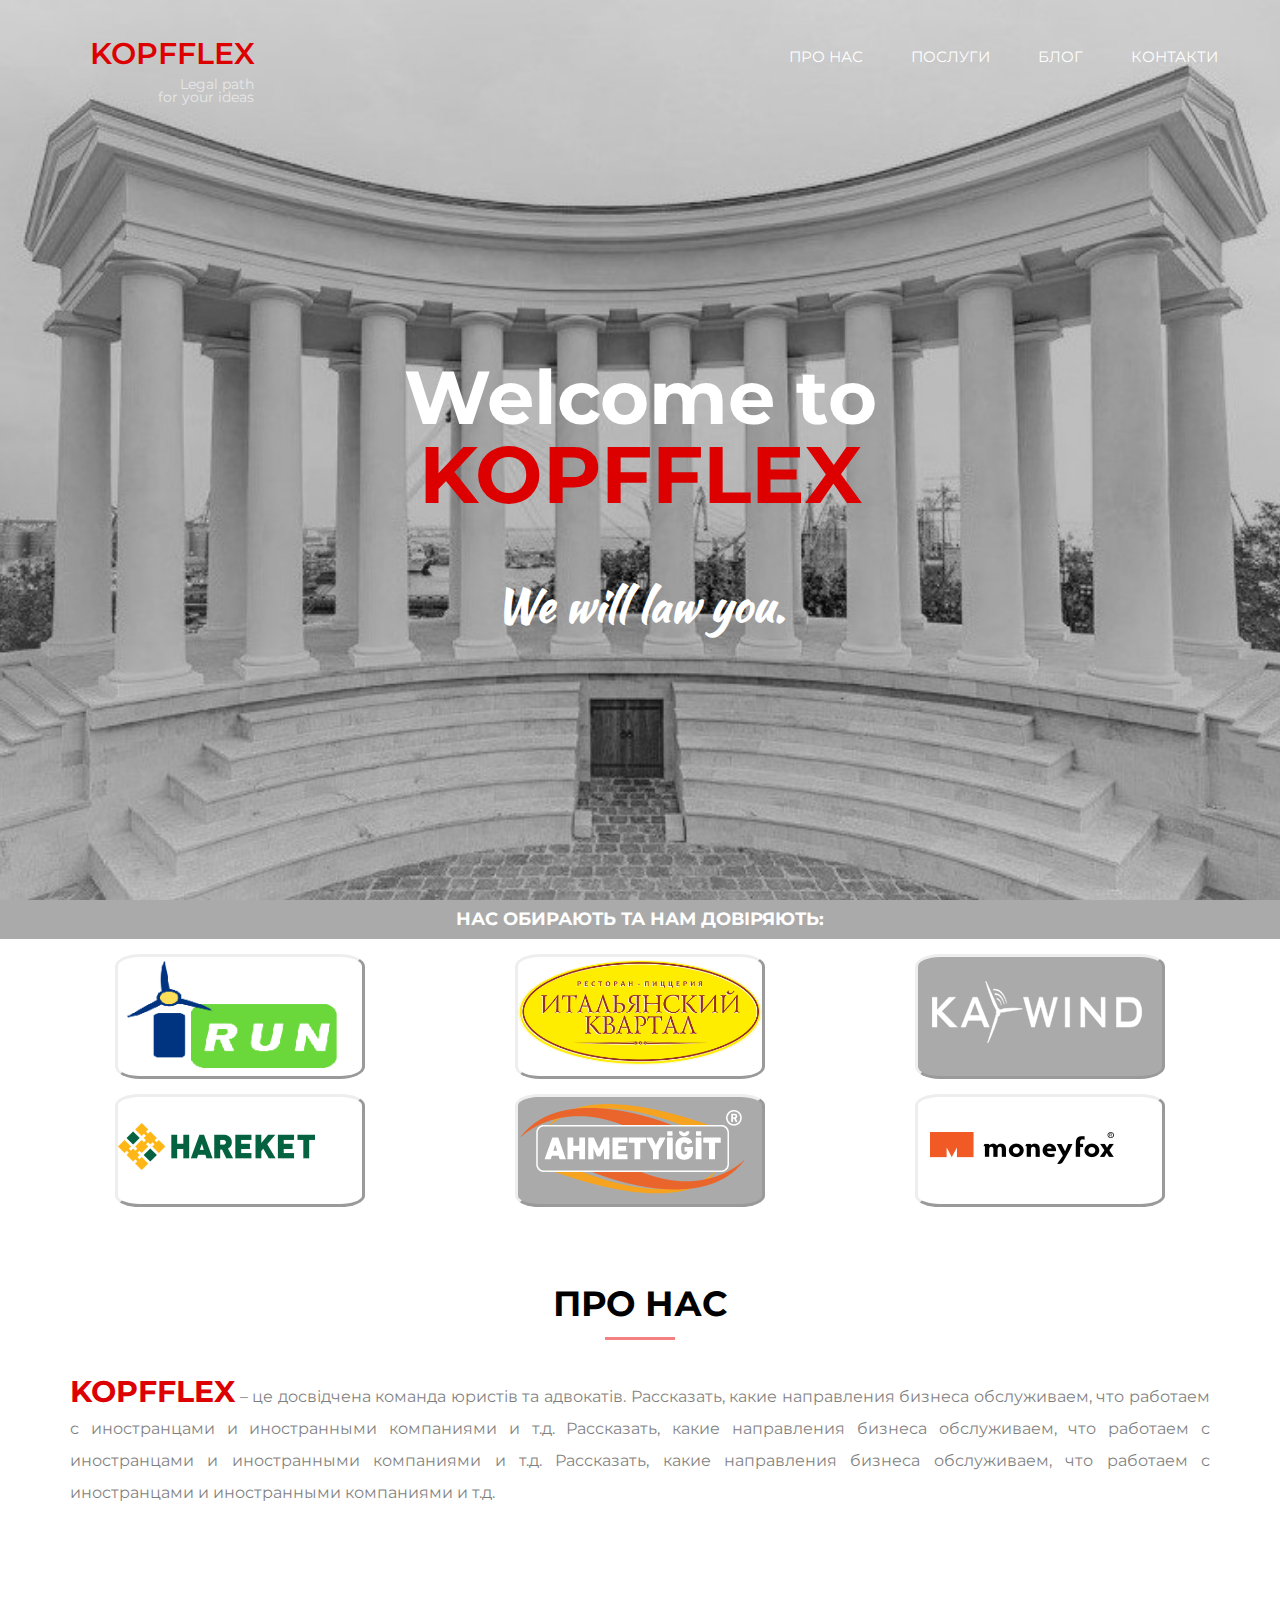
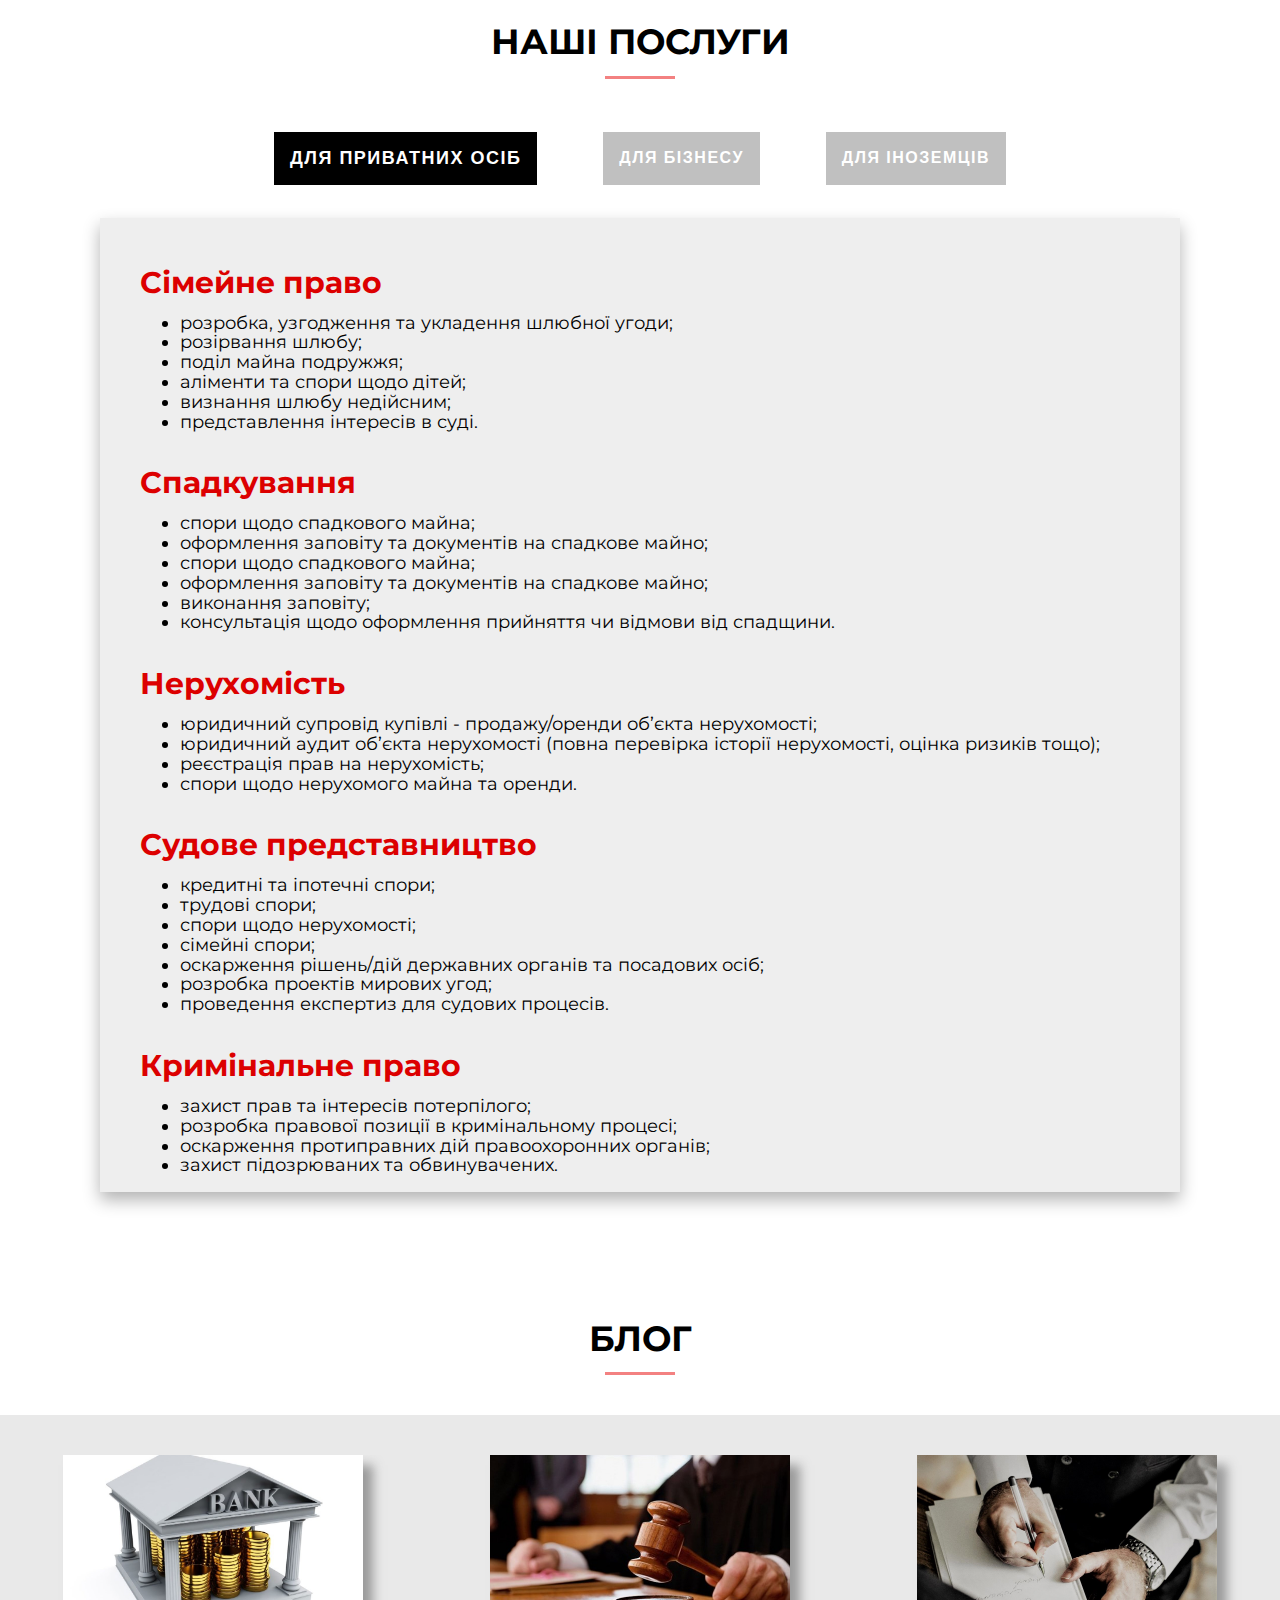
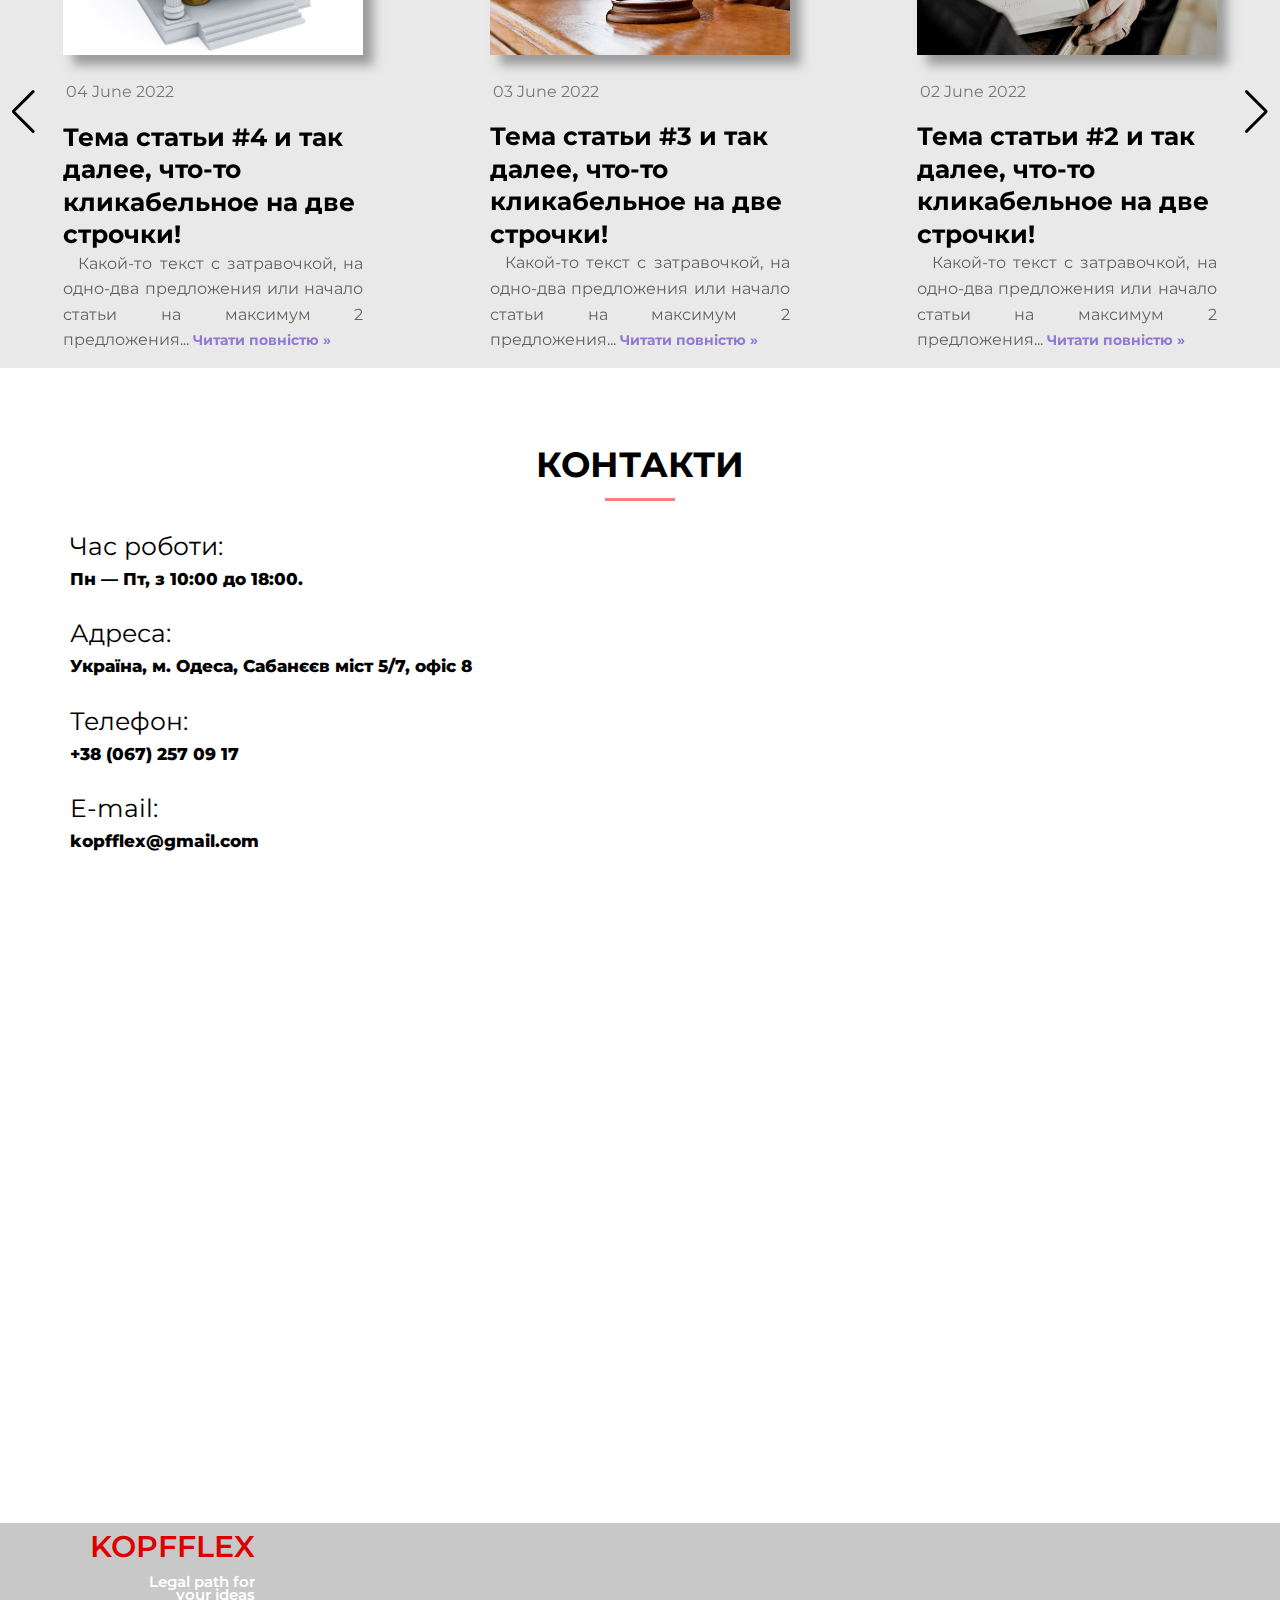
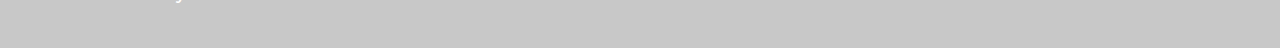
<file: index.html>
<!DOCTYPE html>
<html>
    <head>
        <meta charset = "utf-8">
        <meta name="viewport" content="width=device-width, initial-scale=1">
        <link rel="stylesheet" href="style.css">
        <link rel="preconnect" href="https://fonts.googleapis.com">
        <link rel="preconnect" href="https://fonts.gstatic.com" crossorigin>
        <link href="https://fonts.googleapis.com/css2?family=Kaushan+Script&family=Montserrat:wght@600&display=swap" rel="stylesheet">
        <link rel="stylesheet" href="https://unpkg.com/swiper@8/swiper-bundle.min.css"/>
        <title>KOPFFLEX Law Firm</title>
    </head>
    <body>
        <!-- главная картинка -->
        <div class="main_image" id="main_image">
            <!-- хедер с лого и навигацией -->
            <header class ="header" id="header">
                <div class="container">
                    <div class="header_inner">
                        <div><a class="header_logo" href="#about">KOPFFLEX</a></div>
                        
                        <!-- Nav-main -->
                        <nav class="nav">
                            <a class="nav_link" href="#about">Про нас</a>
                            <a class="nav_link" href="#services">Послуги</a>
                            <a class="nav_link" href="#blog">Блог</a>
                            <a class="nav_link" href="#contacts">Контакти</a>
                        </nav>

                        <!-- Nav - burger menu buttom -->
                        <div class="nav_toggle">
                            <span class="toggle_item"></span>
                        </div>
                    
                    </div>
                </div>
            </header>
            <!-- <div class="sub_header"> -->
                <div class="container"><div class="header_slogan"><div class="slogan">Legal path <br>for your ideas</div></div></div>
            <!-- </div> -->
            <!-- Welcome + лого -->
            <div class="intro">
                <div class="container">
                    <div class="intro_inner">
                        <h1 class="intro_welcome unselectable">Welcome to</h1>
                        <h1 class="intro_logo unselectable">KOPFFLEX</h1> 

                        <h2 class="intro_slogan unselectable">We will law you.</h2>
                    </div>
                </div>
            </div>
        </div>
        <!-- Наші клієнти -->
        <div class="clients"><h4>Нас обирають та нам довіряють:</h4></div>
        <div class="clients_box">
            <div class="client"><a href="https://www.irunengineering.com/" target="_blank"><img src="img/icon6.png" alt="pizzaKvartal" width="100%"></a></div>
            <div class="client"><a href="https://pizza-kvartal.com" target="_blank"><img src="img/icon4.png" alt="pizzaKvartal" width="100%"></a></div>
            <div class="client" style="background-color: rgb(170, 170, 170);"><a href="https://www.katwind.com/en/" target="_blank"><img style="border-radius: 10%;" src="img/icon1.1.png" alt="Katwind" width="100%"></a></div>
        </div>
        <div class="clients_box">
            <div class="client"><a href="https://www.hareket.com/en/contact-us" target="_blank"><img src="img/icon2.png" alt="Hareket" width="100%"></a></div>
            <div class="client" style="background-color: rgb(170, 170, 170);"><a href="https://ahmetyigitnakliyat.com.tr/" target="_blank"><img style="background-color: rgb(170, 170, 170); border-radius: 10%;" src="img/icon3.png" alt="AhmetYigit" width="100%"></a></div>
            <div class="client"><a href="https://moneyfox.com.ua/" target="_blank"><img src="img/icon5.png" alt="Hareket" width="100%"></a></div>
        </div>

        <!-- Про нас -->
        <section class="section" id="about">
            <div class="container">
                <div class="section_header">
                    <h2>Про нас</h2>
                </div>
                <div class="section_text">
                    <p><span class="about_logo">KOPFFLEX</span><span style="opacity: .5;"> – це досвідчена команда юристів та адвокатів. Рассказать, какие направления бизнеса обслуживаем, что работаем с иностранцами и иностранными компаниями и т.д. Рассказать, какие направления бизнеса обслуживаем, что работаем с иностранцами и иностранными компаниями и т.д. Рассказать, какие направления бизнеса обслуживаем, что работаем с иностранцами и иностранными компаниями и т.д.</span></p>
                </div>
            </div>
        </section>

        <!-- послуги -->
        <section class="section" id="services">
            <div class="container">
                <div class="section_header">
                    <h2>Наші послуги</h2>
                </div>
                <div class="section_services">
                    <div class="tabs_nav">
                        <button class="dropbtn" data-tab="#tab_1">Для приватних осіб</button>
                        <button class="dropbtn" data-tab="#tab_2">Для бізнесу</button>
                        <button class="dropbtn" data-tab="#tab_3">Для іноземців</button>
                    </div>
                    <div class="content">
                        <div class="dropdown-content" id="tab_1">
                            <div class="service_block">
                                <h2>Сімейне право</h2>
                                <ul>
                                    <li>розробка, узгодження та укладення шлюбної угоди;</li>
                                    <li>розірвання шлюбу;</li>
                                    <li>поділ майна подружжя;</li>
                                    <li>аліменти та спори щодо дітей;</li>
                                    <li>визнання шлюбу недійсним;</li>
                                    <li>представлення інтересів в суді.</li>
                                </ul>
                            </div>
                            <div class="service_block">
                                <h2>Спадкування</h2>
                                <ul>
                                    <li>спори щодо спадкового майна;</li>
                                    <li>оформлення заповіту та документів на спадкове майно;</li>
                                    <li>спори щодо спадкового майна;</li>
                                    <li>оформлення заповіту та документів на спадкове майно;</li>
                                    <li>виконання заповіту;</li>
                                    <li>консультація щодо оформлення прийняття чи відмови від спадщини.</li>
                                </ul>
                            </div>
                            <div class="service_block">
                                <h2>Нерухомість</h2>
                                <ul>
                                    <li>юридичний супровід купівлі - продажу/оренди об’єкта нерухомості;</li>
                                    <li>юридичний аудит об’єкта нерухомості (повна перевірка історії нерухомості, оцінка ризиків тощо);</li>
                                    <li>реєстрація прав на нерухомість;</li>
                                    <li>спори щодо нерухомого майна та оренди.</li>
                                </ul>
                            </div>

                            <div class="service_block">
                                <h2>Судове представництво</h2>
                                <ul>
                                    <li>кредитні та іпотечні спори;</li>
                                    <li>трудові спори;</li>
                                    <li>спори щодо нерухомості;</li>
                                    <li>сімейні спори;</li>
                                    <li>оскарження рішень/дій державних органів та посадових осіб;</li>
                                    <li>розробка проектів мирових угод;</li>
                                    <li>проведення експертиз для судових процесів.</li>
                                </ul>
                            </div>
                            <div class="service_block">
                                <h2>Кримінальне право</h2>
                                <ul>
                                    <li>захист прав та інтересів потерпілого;</li>
                                    <li>розробка правової позиції в кримінальному процесі;</li>
                                    <li>оскарження протиправних дій правоохоронних органів;</li>
                                    <li>захист підозрюваних та обвинувачених.</li>
                                </ul>
                            </div>
                        </div>
                        <div class="dropdown-content" id="tab_2">
                            <div class="service_block">
                                <h2>Корпоративне право</h2>
                                <ul>
                                    <li>консультування з підбору бізнес - моделі;</li>
                                    <li>створення компанії (у тому числі в інших юрисдикціях);</li>
                                    <li>відкриття представництва компанії - нерезидента;</li>
                                    <li>юридичний аудит вже існуючої бізнес - моделі;</li>
                                    <li>розробка статутних документів, організація загальних зборів учасників/акціонерів, оформлення рішень органів управління;</li>
                                    <li>комплексний супровід процедур відчуження корпоративних прав, укладення інвестиційних угод, процедур злиття та поглинання.</li>
                                </ul>
                            </div>
                            <div class="service_block">
                                <h2>Будівництво та нерухомість</h2>
                                <ul>
                                    <li>отримання ліцензій, дозволів та інших документів, необхідних для здійснення будівництва будь - якої категорії складності;</li>
                                    <li>юридичний аудит об’єктів нерухомості;</li>
                                    <li>супровід придбання споруд, будинків, земельних ділянок;</li>
                                    <li>введення об’єкту в експлуатацію та реєстрація права власності;</li>
                                    <li>узаконення будівництва;</li>
                                    <li>представництво інтересів забудовника у всіх інстанціях.</li>
                                </ul>
                            </div>
                            <div class="service_block">
                                <h2>Оподаткування</h2>
                                <ul>
                                    <li>оптимізація оподаткування;</li>
                                    <li>податкове планування та податковий облік;</li>
                                    <li>консультування з оподаткування іноземних представництв;</li>
                                    <li>консультування щодо застосування міжнародних угод щодо уникнення подвійного оподаткування;</li>
                                    <li>податковий аудит;</li>
                                    <li>супроводження податкових перевірок;</li>
                                    <li>супроводження отримання індивідуальних податкових / митних роз’яснень;</li>
                                    <li>податкові та митні спори.</li>
                                </ul>
                            </div>
                            <div class="service_block">
                                <h2>Інтелектуальна власність</h2>
                                <ul>
                                    <li>авторське право та суміжні права;</li>
                                    <li>франчайзинг;</li>
                                    <li>патенти на винаходи, корисні моделі та промислові зразки;</li>
                                    <li>торговельні марки та комерційні найменування;</li>
                                    <li>спори з питань авторського права / суміжних прав, патентів та товарних знаків.</li>
                                </ul>
                            </div>
                            <div class="service_block">
                                <h2>Судове представництво</h2>
                                <ul>
                                    <li>податкові та митні спори</li>
                                    <li>трудові спори;</li>
                                    <li>спори щодо виконання господарських договорів;</li>
                                    <li>спори щодо нерухомості;</li>
                                    <li>корпоративні спори;</li>
                                    <li>спори у сфері інтелектуальної власності;</li>
                                    <li>розробка проектів мирових угод;</li>
                                    <li>проведення експертиз для судових процесів;</li>
                                    <li>захист бізнесу у кримінальних провадженнях.</li>
                                </ul>
                            </div>
                            <div class="service_block">
                                <h2>Захист бізнесу у кримінальних провадженнях</h2>
                                <ul>
                                    <li>процесуальне представництво Компанії та її співробітників під час слідчих дії (обшук, огляд, допит тощо);</li>
                                    <li>супровід процесу повернення незаконно арештованих активів і документів;</li>
                                    <li>оскарження протиправних дій правоохоронних органів.</li>
                                </ul>
                            </div>
                            <div class="service_block">
                                <h2>Бухгалтерія та аудит</h2>
                                <ul>
                                    <li>ведення бухгалтерського обліку, розрахунок і сплата податків, заробітної плати;</li>
                                    <li>складання та подання податкової звітності;</li>
                                    <li>фінансовий та податковий аудит;</li>
                                    <li>фінансово – економічна експертиза.</li>
                                </ul>
                            </div>
                        </div>
                        <div class="dropdown-content" id="tab_3">
                            <div class="service_block">
                                <h2>Міграційні питання</h2>
                                <ul>
                                    <li>отримання посвідки на проживання в Україні;</li>
                                    <li>продовження терміну перебування на території України;</li>
                                    <li>отримання дозволу на імміграцію;</li>
                                    <li>отримання громадянства України.</li>
                                </ul>
                            </div>
                            <div class="service_block">
                                <h2>Реєстрація бізнесу</h2>
                                <ul>
                                    <li>створення або купівля - продаж компанії на території України;</li>
                                    <li>реєстрація фізичною особою – підприємцем;</li>
                                    <li>отримання ідентифікаційного коду;</li>
                                    <li>отримання дозволу на застосування праці іноземців.</li>
                                </ul>
                            </div>
                            <div class="service_block">
                                <h2>Сімейне та спадкове право</h2>
                                <ul>
                                    <li>укладення та розірвання шлюбу, інші сімейні спори;</li>
                                    <li>повернення дитини до країни резидентства;</li>
                                    <li>супровід оформлення спадкового майна;</li>
                                    <li>спори щодо спадкового майна.</li>
                                </ul>
                            </div>
                        </div>
                    </div>
                </div>
            </div>
        </section>

        <!-- ПУБЛІКАЦІЇ -->
        <section class="section" id="blog">
            <div class="container">
                <div class="section_header">
                    <h2>Блог</h2>
                </div>
            </div>



            <div class="blog_color">
                <div class="swiper"> 
                    <!-- Buttons  -->
                    <div class="swiper-button-prev"></div>
                    <div class="swiper-button-next"></div>
                    
                    <div class="swiper-wrapper">
                            
                        <!-- Publ 4 -->
                        <div class="swiper-slide">
                            <div class="blog_item">
                                <div class="img_blog">
                                    <a href="blog/blog4.html"><img src="blog/img_blog/4.jpg" alt="About taxes" width="100%"></a>
                                </div>
                                
                            
                                <div class="container">
                                    <div class="date"><p>04 June 2022</p></div>

                                    <div class="blog_text">
                                        <h1>Тема статьи #4 и так далее, что-то кликабельное на две строчки!</h1>
                                        <p>Какой-то текст с затравочкой, на одно-два предложения или начало статьи на максимум 2 предложения... <a href="blog/blog4.html">Читати повністю »</a></p>
                                    </div>
                                </div>
                            </div> 
                        </div> <!-- Publ 4 -->

                        <!-- Publ 3 -->
                        <div class="swiper-slide">
                            <div class="blog_item">
                                <div class="img_blog">
                                    <a href="blog/blog3.html"><img src="blog/img_blog/3.jpg" alt="About taxes" width="100%"></a>
                                </div>
                                
                            
                                <div class="container">
                                    <div class="date"><p>03 June 2022</p></div>

                                    <div class="blog_text">
                                        <h1>Тема статьи #3 и так далее, что-то кликабельное на две строчки!</h1>
                                        <p>Какой-то текст с затравочкой, на одно-два предложения или начало статьи на максимум 2 предложения... <a href="blog/blog3.html">Читати повністю »</a></p>
                                    </div>
                                </div>
                            </div>
                        </div> <!-- Publ 3 -->
                    
                        <!-- Publ 2 -->
                        <div class="swiper-slide">
                            <div class="blog_item">
                                <!-- Image  -->
                                <div class="img_blog">
                                    <a href="blog/blog2.html"><img src="blog/img_blog/2.jpeg" alt="About taxes" width="100%"></a>
                                </div>
                                
                                <!-- Date & text  -->
                                <div class="container">
                                    <div class="date"><p>02 June 2022</p></div>

                                    <div class="blog_text">
                                        <h1>Тема статьи #2 и так далее, что-то кликабельное на две строчки!</h1>
                                        <p>Какой-то текст с затравочкой, на одно-два предложения или начало статьи на максимум 2 предложения... <a href="blog/blog2.html">Читати повністю »</a></p>
                                    </div>
                                </div>
                            </div>
                        </div> <!-- Publ 2 -->

                        <!-- Publ 1 -->
                        <div class="swiper-slide">
                            <div class="blog_item">
                                <!-- Image  -->
                                <div class="img_blog">
                                    <a href="blog/blog1.html"><img src="blog/img_blog/1.jpeg" alt="About taxes" width="100%"></a>
                                </div>
                                
                                <!-- Date & text  -->
                                <div class="container">
                                    <div class="date"><p>01 June 2022</p></div>

                                    <div class="blog_text">
                                        <h1>Тема статьи #1 и так далее, что-то кликабельное на две строчки!</h1>
                                        <p>Какой-то текст с затравочкой, на одно-два предложения или начало статьи на максимум 2 предложения... <a href="blog/blog1.html">Читати повністю »</a></p>
                                    </div>
                                </div>
                            </div>
                        </div> <!-- Publ 1 -->

                    </div> <!-- Slider  -->

                </div> <!-- blog_section -->
            </div>



            
        </section>

        <!-- КОНТАКТИ -->
        <section class="section" id="contacts">
            <div class="container">
                <div class="section_header">
                    <h2>Контакти</h2>
                </div>
                <div class="contacts">
                    <div class="contacts_header">Час роботи:</div>
                    <div class="contacts_inner">Пн — Пт, з 10:00 до 18:00.</div>

                    <div class="contacts_header">Адреса:</div>
                    <div class="contacts_inner">Україна, м. Одеса, Сабанєєв міст 5/7, офіс 8</div>

                    <div class="contacts_header">Телефон:</div>
                    <a class="contacts_inner"href="tel:+380672570917">+38 (067) 257 09 17</a>

                    <div class="contacts_header">E-mail:</div>
                    <a class="contacts_inner" href="mailto:kopfflex@gmail.com">kopfflex@gmail.com</a>

                </div>
                <div class="map">
                    <iframe src="https://www.google.com/maps/embed?pb=!1m14!1m8!1m3!1d1373.520079039476!2d30.735775984931983!3d46.48751724376167!3m2!1i1024!2i768!4f13.1!3m3!1m2!1s0x40c631bdc6730d3d%3A0x3c621df8fcc79c36!2z0YPQuy4g0KHQsNCx0LDQvdC10LXQsiDQnNC-0YHRgiwgNS83LCDQntC00LXRgdGB0LAsINCe0LTQtdGB0YHQutCw0Y8g0L7QsdC70LDRgdGC0YwsIDY1MDAw!5e0!3m2!1sru!2sua!4v1650057017820!5m2!1sru!2sua" width="100%" height="600" style="border:0;" allowfullscreen="" loading="lazy" referrerpolicy="no-referrer-when-downgrade"></iframe>
                </div>
            </div>
        </section>
        <div class="ending">
            <div class="container">
                <div><a class="ending_logo" href="#main_image">KOPFFLEX</a></div>
            </div>
            
        </div>

        <script src="https://unpkg.com/swiper@8/swiper-bundle.min.js"></script>
        <script src="app.js"></script>
    </body>
</html>
</file>
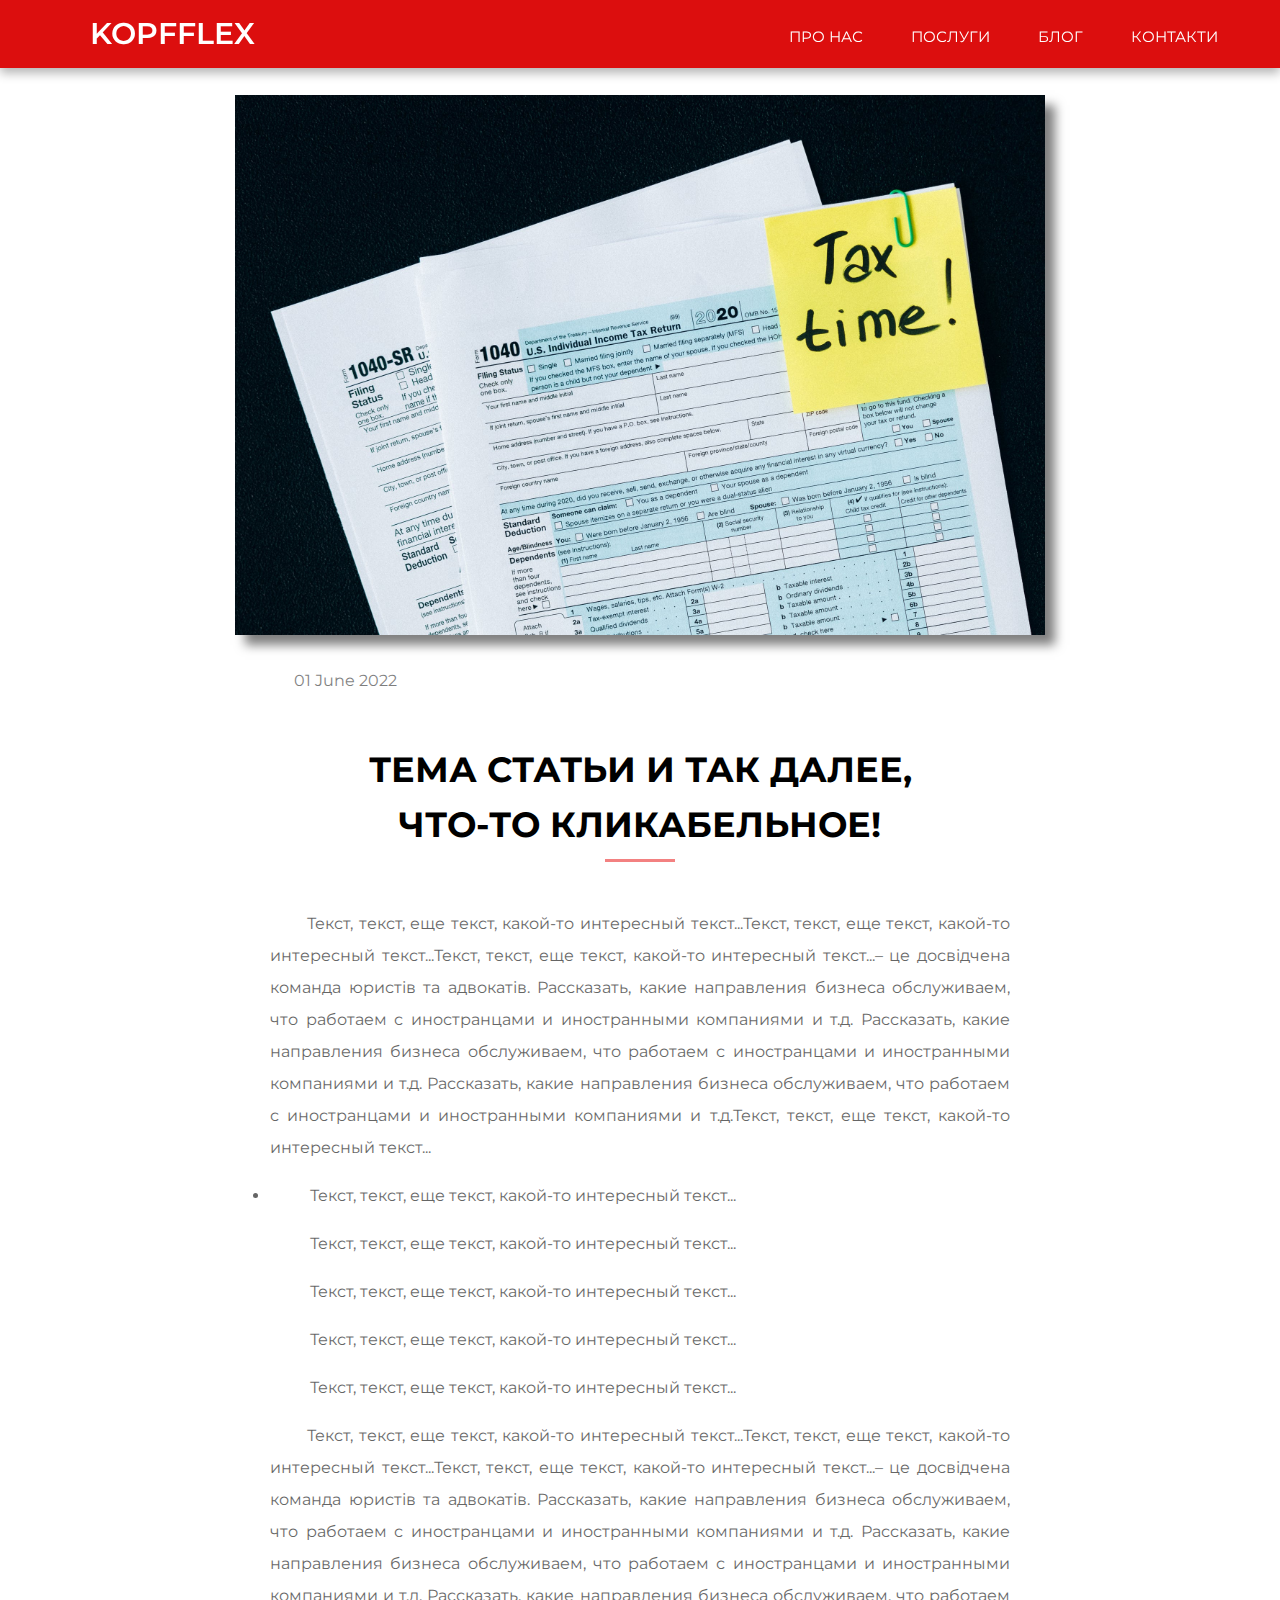
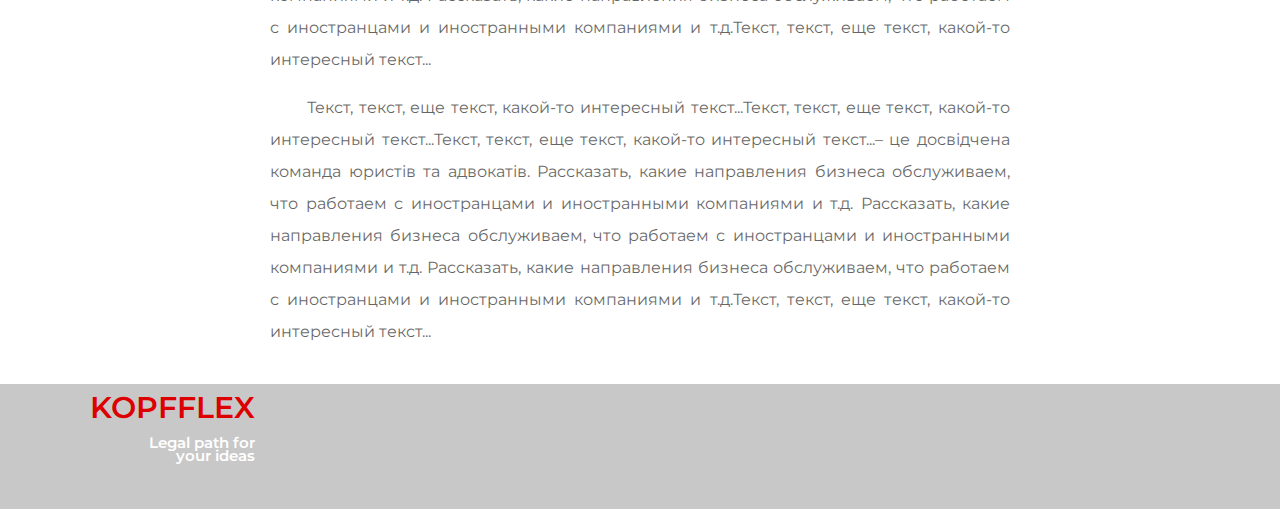
<file: blog/blog1.html>
<!DOCTYPE html>
<html>
    <head>
        <meta charset = "utf-8">
        <meta name="viewport" content="widt=device-width, initial-scale=1">
        <link rel="stylesheet" href="style_blog.css">
        <link rel="preconnect" href="https://fonts.googleapis.com">
        <link rel="preconnect" href="https://fonts.gstatic.com" crossorigin>
        <link href="https://fonts.googleapis.com/css2?family=Kaushan+Script&family=Montserrat:wght@600&display=swap" rel="stylesheet">
        <title>KOPFFLEX Law Firm</title>
    </head>
    <body>
        <!-- главная картинка -->
        <div class="main_section">
            <!-- хедер с лого и навигацией -->
            <header class ="header fixed" id="header">
                <div class="container">
                    <div class="header_inner">
                        <div><a class="header_logo white" href="../index.html#main_image">KOPFFLEX</a></div>
                        
                        <!-- Nav-main -->
                        <nav class="nav">
                            <a class="nav_link" href="../index.html#about">Про нас</a>
                            <a class="nav_link" href="../index.html#services">Послуги</a>
                            <a class="nav_link" href="../index.html#blog">Блог</a>
                            <a class="nav_link" href="../index.html#contacts">Контакти</a>
                        </nav>

                        <!-- Nav - burger menu buttom -->
                        <div class="nav_toggle">
                            <span class="toggle_item"></span>
                        </div>
                    
                    </div>
                </div>
            </header>

            <section class="section">
                <div class="container_blog">

                    <!-- Image  -->
                    <div class="img_blog">
                        <img src="img_blog/1.jpeg" alt="About taxes" width="100%">
                    </div>
                    
                    <!-- Date  -->
                    <div class="date"><p>01 June 2022</p></div>

                    <div class="section_header">
                        <h2>Тема статьи и так далее, что-то кликабельное!</h2>
                    </div>

                    <div class="section_text">
                        <p> Текст, текст, еще текст, какой-то интересный текст...Текст, текст, еще текст, какой-то интересный текст...Текст, текст, еще текст, какой-то интересный текст...– це досвідчена команда юристів та адвокатів. Рассказать, какие направления бизнеса обслуживаем, что работаем с иностранцами и иностранными компаниями и т.д. Рассказать, какие направления бизнеса обслуживаем, что работаем с иностранцами и иностранными компаниями и т.д. Рассказать, какие направления бизнеса обслуживаем, что работаем с иностранцами и иностранными компаниями и т.д.Текст, текст, еще текст, какой-то интересный текст...</p>
                        <li>
                            <ul>Текст, текст, еще текст, какой-то интересный текст...</ul>
                            <ul>Текст, текст, еще текст, какой-то интересный текст...</ul>
                            <ul>Текст, текст, еще текст, какой-то интересный текст...</ul>
                            <ul>Текст, текст, еще текст, какой-то интересный текст...</ul>
                            <ul>Текст, текст, еще текст, какой-то интересный текст...</ul>
                        </li>
                        <p> Текст, текст, еще текст, какой-то интересный текст...Текст, текст, еще текст, какой-то интересный текст...Текст, текст, еще текст, какой-то интересный текст...– це досвідчена команда юристів та адвокатів. Рассказать, какие направления бизнеса обслуживаем, что работаем с иностранцами и иностранными компаниями и т.д. Рассказать, какие направления бизнеса обслуживаем, что работаем с иностранцами и иностранными компаниями и т.д. Рассказать, какие направления бизнеса обслуживаем, что работаем с иностранцами и иностранными компаниями и т.д.Текст, текст, еще текст, какой-то интересный текст...</p>
                        <p> Текст, текст, еще текст, какой-то интересный текст...Текст, текст, еще текст, какой-то интересный текст...Текст, текст, еще текст, какой-то интересный текст...– це досвідчена команда юристів та адвокатів. Рассказать, какие направления бизнеса обслуживаем, что работаем с иностранцами и иностранными компаниями и т.д. Рассказать, какие направления бизнеса обслуживаем, что работаем с иностранцами и иностранными компаниями и т.д. Рассказать, какие направления бизнеса обслуживаем, что работаем с иностранцами и иностранными компаниями и т.д.Текст, текст, еще текст, какой-то интересный текст...</p>
                    </div>

                </div>
            </section>

        </div>

        <div class="ending">
            <div class="container">
                <div><a class="ending_logo" href="../index.html#main_image">KOPFFLEX</a></div>
            </div>
        </div>

        <script src="app_blog.js"></script>
    </body>
</html>
</file>
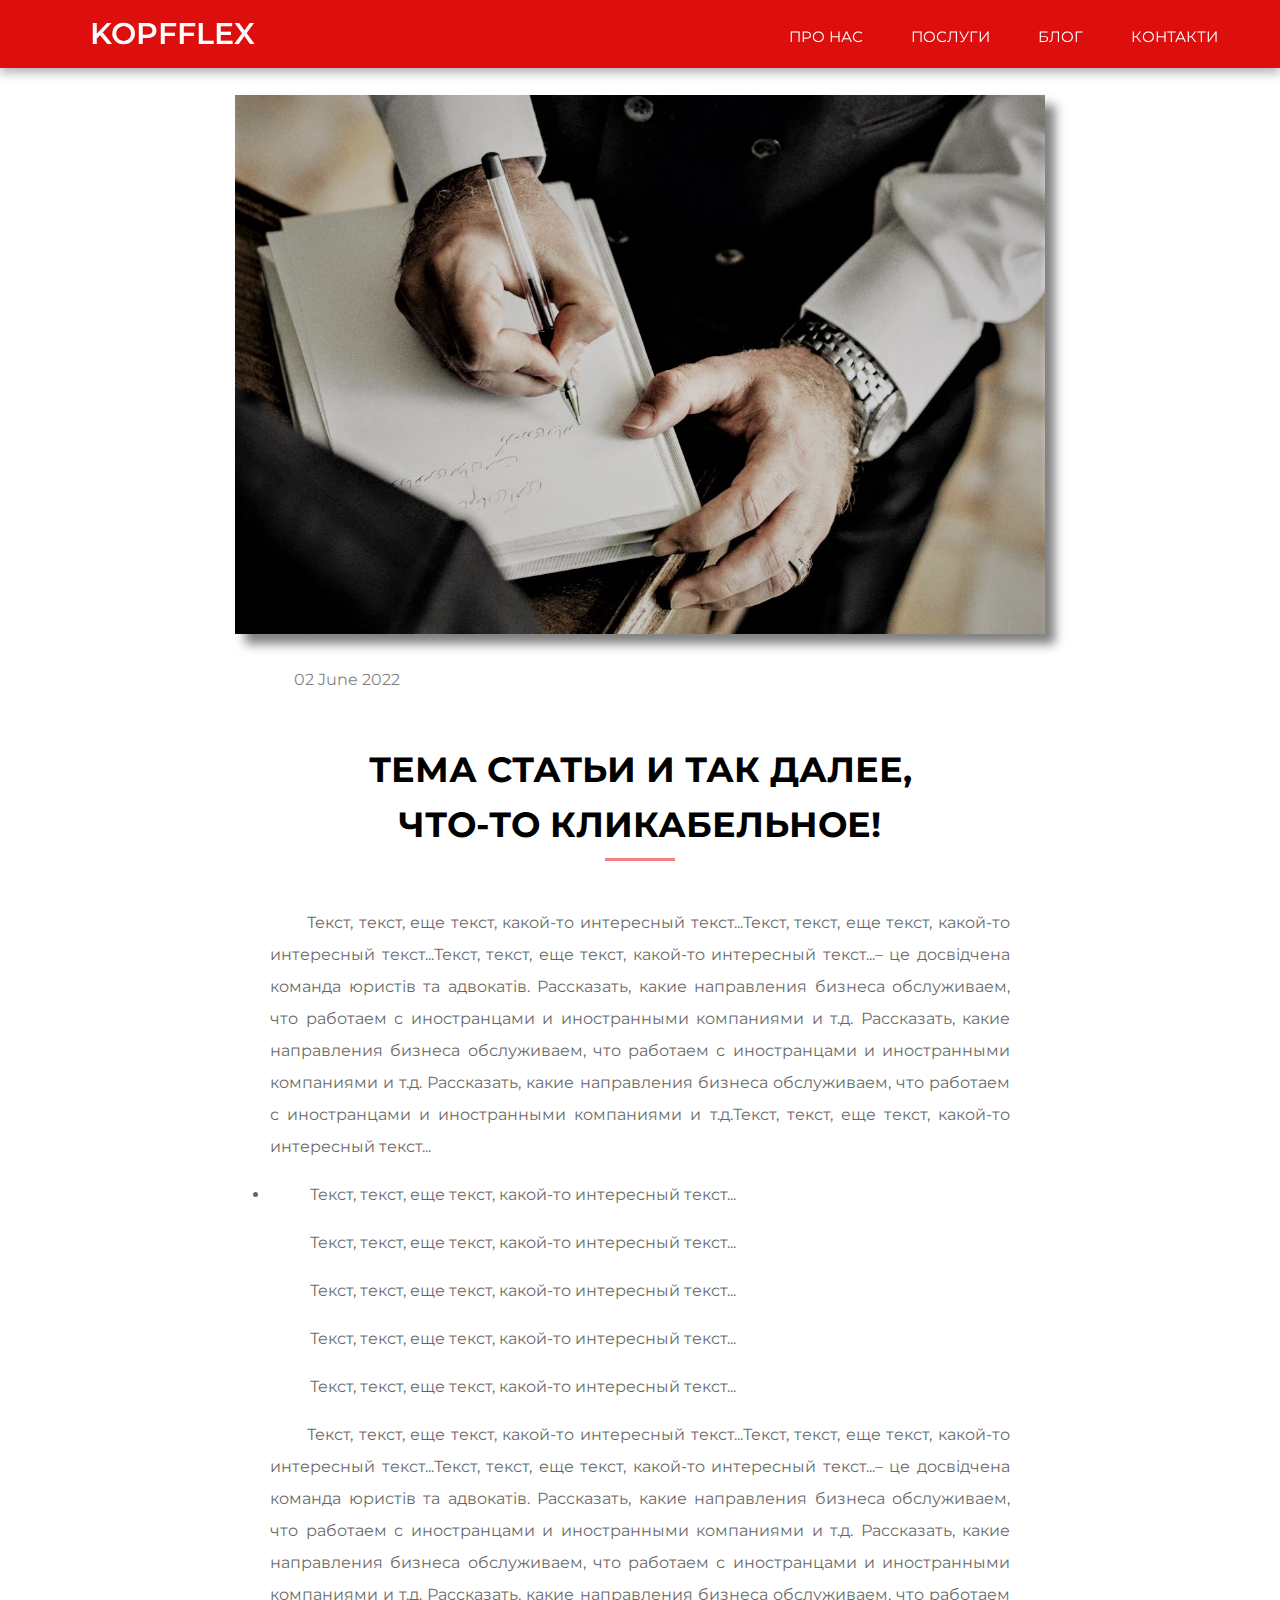
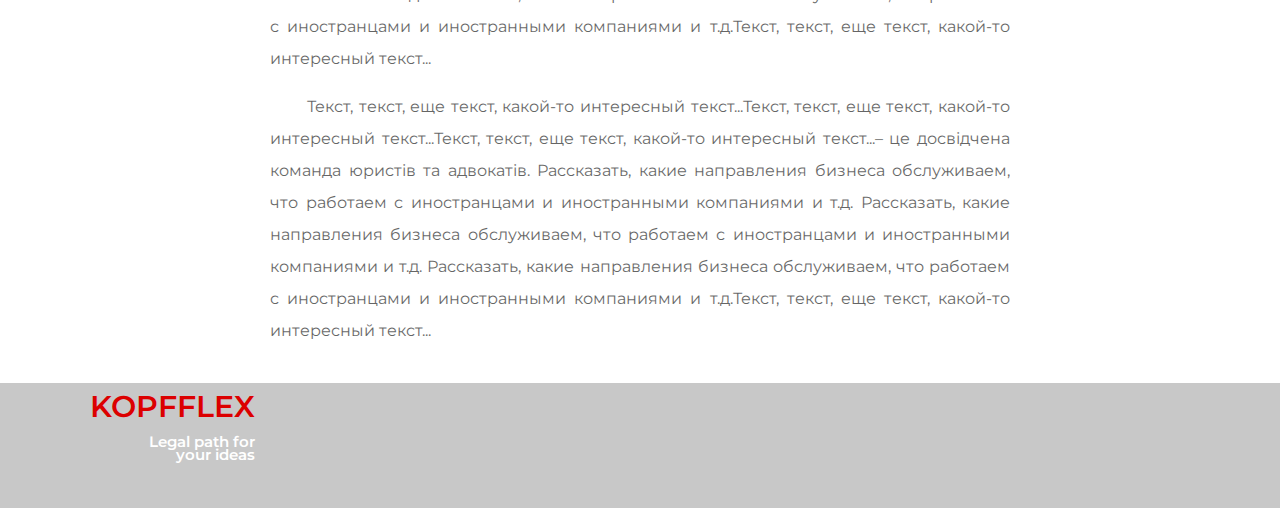
<file: blog/blog2.html>
<!DOCTYPE html>
<html>
    <head>
        <meta charset = "utf-8">
        <meta name="viewport" content="widt=device-width, initial-scale=1">
        <link rel="stylesheet" href="style_blog.css">
        <link rel="preconnect" href="https://fonts.googleapis.com">
        <link rel="preconnect" href="https://fonts.gstatic.com" crossorigin>
        <link href="https://fonts.googleapis.com/css2?family=Kaushan+Script&family=Montserrat:wght@600&display=swap" rel="stylesheet">
        <title>KOPFFLEX Law Firm</title>
    </head>
    <body>
        <!-- главная картинка -->
        <div class="main_section">
            <!-- хедер с лого и навигацией -->
            <header class ="header fixed" id="header">
                <div class="container">
                    <div class="header_inner">
                        <div><a class="header_logo white" href="../index.html#main_image">KOPFFLEX</a></div>
                        
                        <!-- Nav-main -->
                        <nav class="nav">
                            <a class="nav_link" href="../index.html#about">Про нас</a>
                            <a class="nav_link" href="../index.html#services">Послуги</a>
                            <a class="nav_link" href="../index.html#blog">Блог</a>
                            <a class="nav_link" href="../index.html#contacts">Контакти</a>
                        </nav>

                        <!-- Nav - burger menu buttom -->
                        <div class="nav_toggle">
                            <span class="toggle_item"></span>
                        </div>
                    
                    </div>
                </div>
            </header>

            <section class="section">
                <div class="container_blog">

                    <!-- Image  -->
                    <div class="img_blog">
                        <img src="img_blog/2.jpeg" alt="about contracts" width="100%">
                    </div>
                    
                    <!-- Date  -->
                    <div class="date"><p>02 June 2022</p></div>

                    <div class="section_header">
                        <h2>Тема статьи и так далее, что-то кликабельное!</h2>
                    </div>

                    <div class="section_text">
                        <p> Текст, текст, еще текст, какой-то интересный текст...Текст, текст, еще текст, какой-то интересный текст...Текст, текст, еще текст, какой-то интересный текст...– це досвідчена команда юристів та адвокатів. Рассказать, какие направления бизнеса обслуживаем, что работаем с иностранцами и иностранными компаниями и т.д. Рассказать, какие направления бизнеса обслуживаем, что работаем с иностранцами и иностранными компаниями и т.д. Рассказать, какие направления бизнеса обслуживаем, что работаем с иностранцами и иностранными компаниями и т.д.Текст, текст, еще текст, какой-то интересный текст...</p>
                        <li>
                            <ul>Текст, текст, еще текст, какой-то интересный текст...</ul>
                            <ul>Текст, текст, еще текст, какой-то интересный текст...</ul>
                            <ul>Текст, текст, еще текст, какой-то интересный текст...</ul>
                            <ul>Текст, текст, еще текст, какой-то интересный текст...</ul>
                            <ul>Текст, текст, еще текст, какой-то интересный текст...</ul>
                        </li>
                        <p> Текст, текст, еще текст, какой-то интересный текст...Текст, текст, еще текст, какой-то интересный текст...Текст, текст, еще текст, какой-то интересный текст...– це досвідчена команда юристів та адвокатів. Рассказать, какие направления бизнеса обслуживаем, что работаем с иностранцами и иностранными компаниями и т.д. Рассказать, какие направления бизнеса обслуживаем, что работаем с иностранцами и иностранными компаниями и т.д. Рассказать, какие направления бизнеса обслуживаем, что работаем с иностранцами и иностранными компаниями и т.д.Текст, текст, еще текст, какой-то интересный текст...</p>
                        <p> Текст, текст, еще текст, какой-то интересный текст...Текст, текст, еще текст, какой-то интересный текст...Текст, текст, еще текст, какой-то интересный текст...– це досвідчена команда юристів та адвокатів. Рассказать, какие направления бизнеса обслуживаем, что работаем с иностранцами и иностранными компаниями и т.д. Рассказать, какие направления бизнеса обслуживаем, что работаем с иностранцами и иностранными компаниями и т.д. Рассказать, какие направления бизнеса обслуживаем, что работаем с иностранцами и иностранными компаниями и т.д.Текст, текст, еще текст, какой-то интересный текст...</p>
                    </div>

                </div>
            </section>

        </div>

        <div class="ending">
            <div class="container">
                <div><a class="ending_logo" href="../index.html#main_image">KOPFFLEX</a></div>
            </div>
        </div>

        <script src="app_blog.js"></script>
    </body>
</html>
</file>
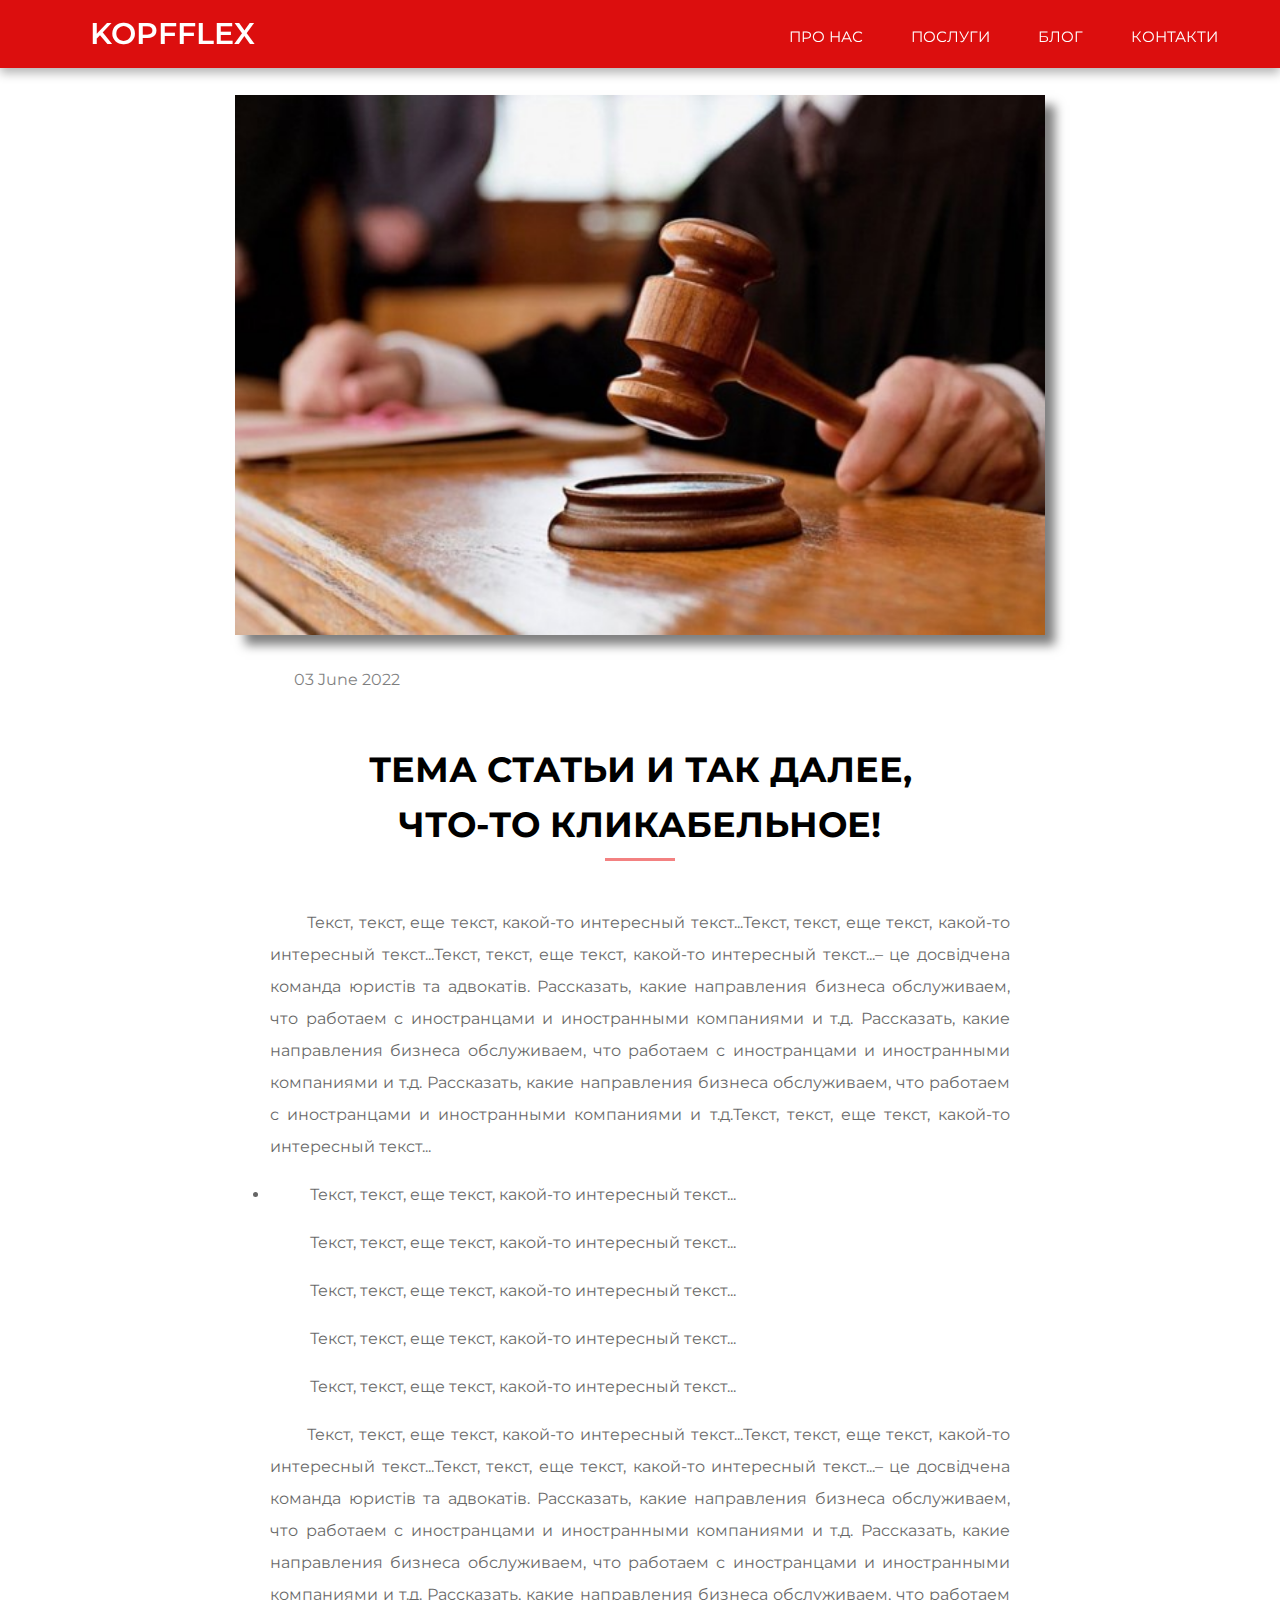
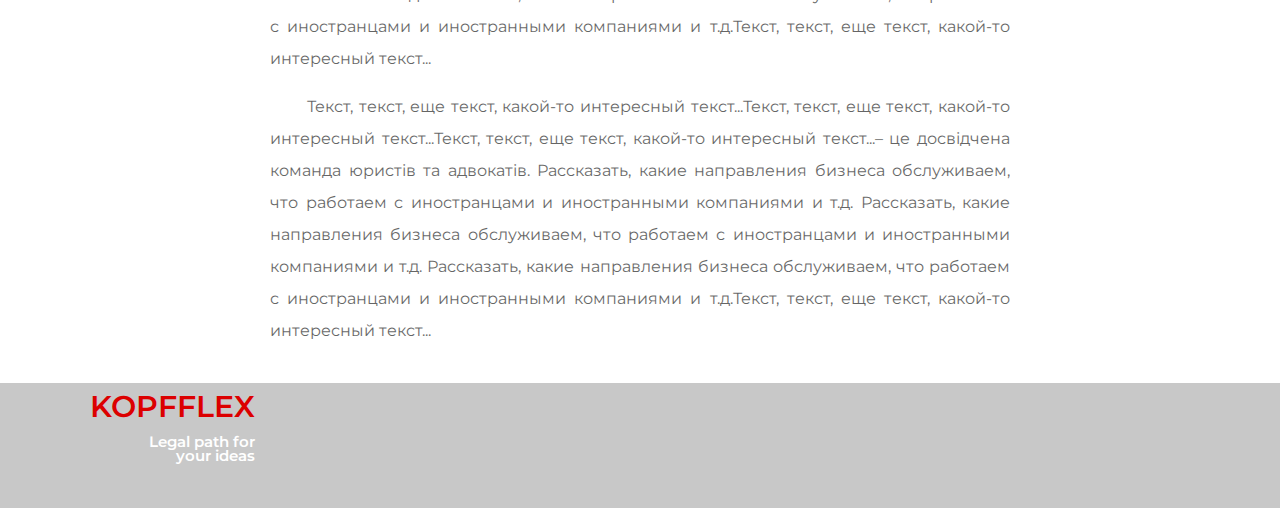
<file: blog/blog3.html>
<!DOCTYPE html>
<html>
    <head>
        <meta charset = "utf-8">
        <meta name="viewport" content="widt=device-width, initial-scale=1">
        <link rel="stylesheet" href="style_blog.css">
        <link rel="preconnect" href="https://fonts.googleapis.com">
        <link rel="preconnect" href="https://fonts.gstatic.com" crossorigin>
        <link href="https://fonts.googleapis.com/css2?family=Kaushan+Script&family=Montserrat:wght@600&display=swap" rel="stylesheet">
        <title>KOPFFLEX Law Firm</title>
    </head>
    <body>
        <!-- главная картинка -->
        <div class="main_section">
            <!-- хедер с лого и навигацией -->
            <header class ="header fixed" id="header">
                <div class="container">
                    <div class="header_inner">
                        <div><a class="header_logo white" href="../index.html#main_image">KOPFFLEX</a></div>
                        
                        <!-- Nav-main -->
                        <nav class="nav">
                            <a class="nav_link" href="../index.html#about">Про нас</a>
                            <a class="nav_link" href="../index.html#services">Послуги</a>
                            <a class="nav_link" href="../index.html#blog">Блог</a>
                            <a class="nav_link" href="../index.html#contacts">Контакти</a>
                        </nav>

                        <!-- Nav - burger menu buttom -->
                        <div class="nav_toggle">
                            <span class="toggle_item"></span>
                        </div>
                    
                    </div>
                </div>
            </header>

            <section class="section">
                <div class="container_blog">

                    <!-- Image  -->
                    <div class="img_blog">
                        <img src="img_blog/3.jpg" alt="about contracts" width="100%">
                    </div>
                    
                    <!-- Date  -->
                    <div class="date"><p>03 June 2022</p></div>

                    <div class="section_header">
                        <h2>Тема статьи и так далее, что-то кликабельное!</h2>
                    </div>

                    <div class="section_text">
                        <p> Текст, текст, еще текст, какой-то интересный текст...Текст, текст, еще текст, какой-то интересный текст...Текст, текст, еще текст, какой-то интересный текст...– це досвідчена команда юристів та адвокатів. Рассказать, какие направления бизнеса обслуживаем, что работаем с иностранцами и иностранными компаниями и т.д. Рассказать, какие направления бизнеса обслуживаем, что работаем с иностранцами и иностранными компаниями и т.д. Рассказать, какие направления бизнеса обслуживаем, что работаем с иностранцами и иностранными компаниями и т.д.Текст, текст, еще текст, какой-то интересный текст...</p>
                        <li>
                            <ul>Текст, текст, еще текст, какой-то интересный текст...</ul>
                            <ul>Текст, текст, еще текст, какой-то интересный текст...</ul>
                            <ul>Текст, текст, еще текст, какой-то интересный текст...</ul>
                            <ul>Текст, текст, еще текст, какой-то интересный текст...</ul>
                            <ul>Текст, текст, еще текст, какой-то интересный текст...</ul>
                        </li>
                        <p> Текст, текст, еще текст, какой-то интересный текст...Текст, текст, еще текст, какой-то интересный текст...Текст, текст, еще текст, какой-то интересный текст...– це досвідчена команда юристів та адвокатів. Рассказать, какие направления бизнеса обслуживаем, что работаем с иностранцами и иностранными компаниями и т.д. Рассказать, какие направления бизнеса обслуживаем, что работаем с иностранцами и иностранными компаниями и т.д. Рассказать, какие направления бизнеса обслуживаем, что работаем с иностранцами и иностранными компаниями и т.д.Текст, текст, еще текст, какой-то интересный текст...</p>
                        <p> Текст, текст, еще текст, какой-то интересный текст...Текст, текст, еще текст, какой-то интересный текст...Текст, текст, еще текст, какой-то интересный текст...– це досвідчена команда юристів та адвокатів. Рассказать, какие направления бизнеса обслуживаем, что работаем с иностранцами и иностранными компаниями и т.д. Рассказать, какие направления бизнеса обслуживаем, что работаем с иностранцами и иностранными компаниями и т.д. Рассказать, какие направления бизнеса обслуживаем, что работаем с иностранцами и иностранными компаниями и т.д.Текст, текст, еще текст, какой-то интересный текст...</p>
                    </div>

                </div>
            </section>

        </div>

        <div class="ending">
            <div class="container">
                <div><a class="ending_logo" href="../index.html#main_image">KOPFFLEX</a></div>
            </div>
        </div>

        <script src="app_blog.js"></script>
    </body>
</html>
</file>
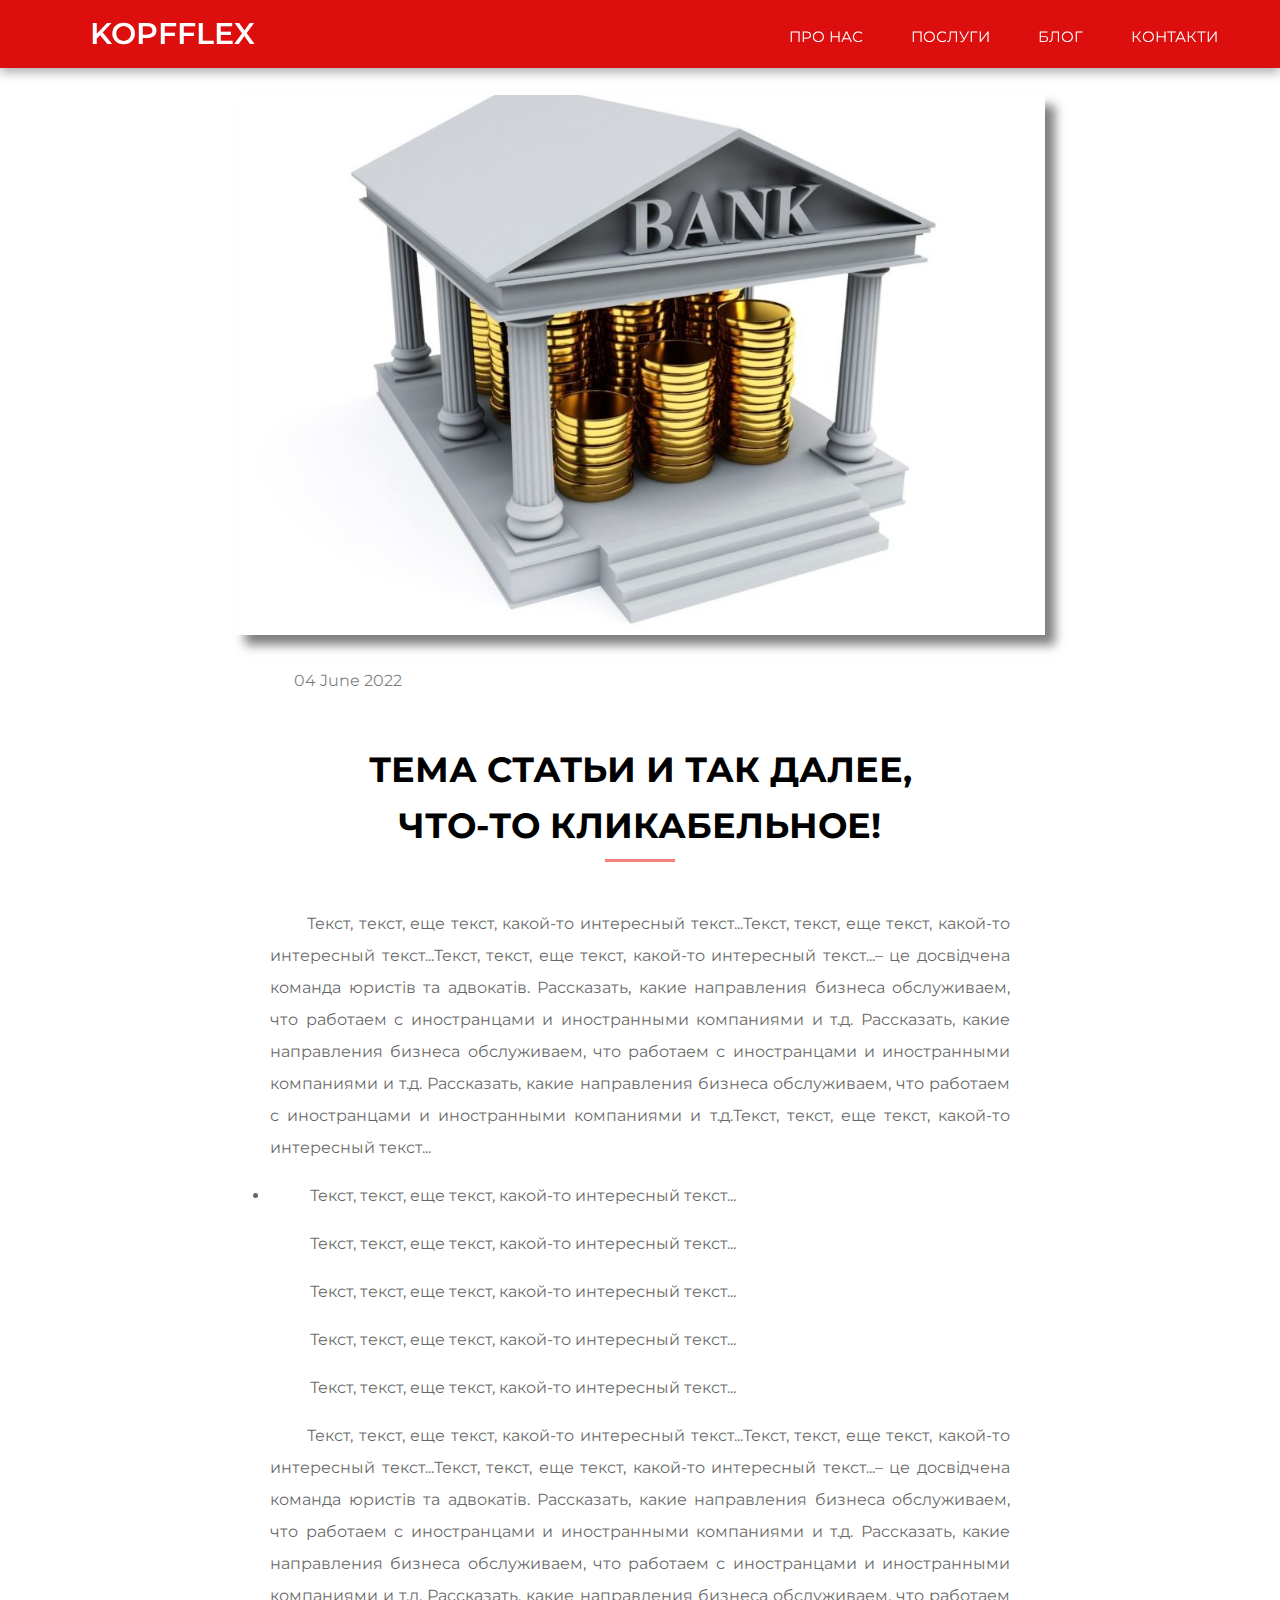
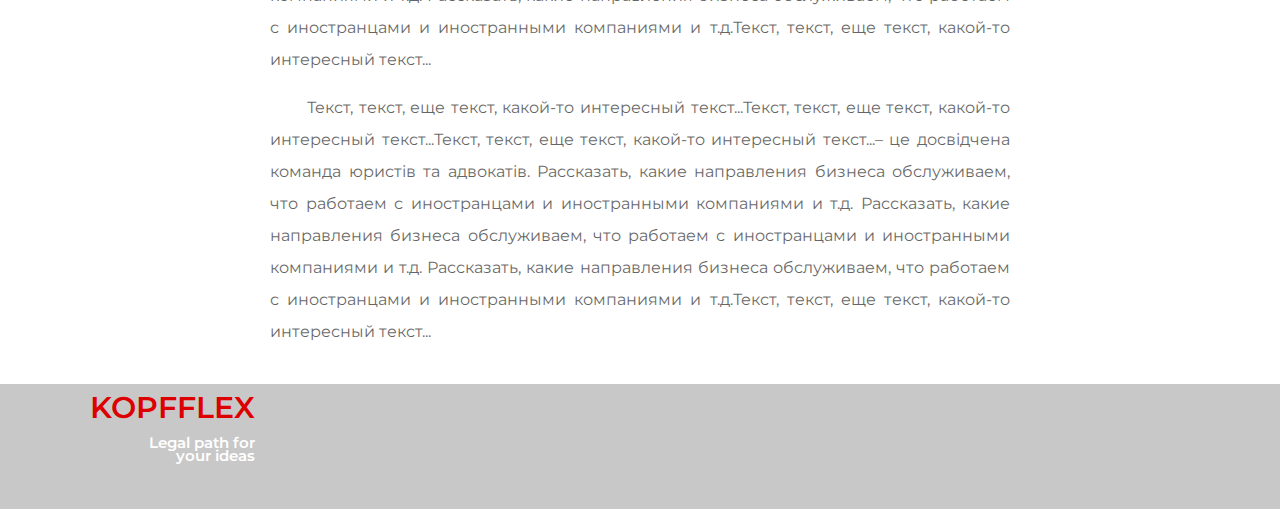
<file: blog/blog4.html>
<!DOCTYPE html>
<html>
    <head>
        <meta charset = "utf-8">
        <meta name="viewport" content="widt=device-width, initial-scale=1">
        <link rel="stylesheet" href="style_blog.css">
        <link rel="preconnect" href="https://fonts.googleapis.com">
        <link rel="preconnect" href="https://fonts.gstatic.com" crossorigin>
        <link href="https://fonts.googleapis.com/css2?family=Kaushan+Script&family=Montserrat:wght@600&display=swap" rel="stylesheet">
        <title>KOPFFLEX Law Firm</title>
    </head>
    <body>
        <!-- главная картинка -->
        <div class="main_section">
            <!-- хедер с лого и навигацией -->
            <header class ="header fixed" id="header">
                <div class="container">
                    <div class="header_inner">
                        <div><a class="header_logo white" href="../index.html#main_image">KOPFFLEX</a></div>
                        
                        <!-- Nav-main -->
                        <nav class="nav">
                            <a class="nav_link" href="../index.html#about">Про нас</a>
                            <a class="nav_link" href="../index.html#services">Послуги</a>
                            <a class="nav_link" href="../index.html#blog">Блог</a>
                            <a class="nav_link" href="../index.html#contacts">Контакти</a>
                        </nav>

                        <!-- Nav - burger menu buttom -->
                        <div class="nav_toggle">
                            <span class="toggle_item"></span>
                        </div>
                    
                    </div>
                </div>
            </header>

            <section class="section">
                <div class="container_blog">

                    <!-- Image  -->
                    <div class="img_blog">
                        <img src="img_blog/4.jpg" alt="about contracts" width="100%">
                    </div>
                    
                    <!-- Date  -->
                    <div class="date"><p>04 June 2022</p></div>

                    <div class="section_header">
                        <h2>Тема статьи и так далее, что-то кликабельное!</h2>
                    </div>

                    <div class="section_text">
                        <p> Текст, текст, еще текст, какой-то интересный текст...Текст, текст, еще текст, какой-то интересный текст...Текст, текст, еще текст, какой-то интересный текст...– це досвідчена команда юристів та адвокатів. Рассказать, какие направления бизнеса обслуживаем, что работаем с иностранцами и иностранными компаниями и т.д. Рассказать, какие направления бизнеса обслуживаем, что работаем с иностранцами и иностранными компаниями и т.д. Рассказать, какие направления бизнеса обслуживаем, что работаем с иностранцами и иностранными компаниями и т.д.Текст, текст, еще текст, какой-то интересный текст...</p>
                        <li>
                            <ul>Текст, текст, еще текст, какой-то интересный текст...</ul>
                            <ul>Текст, текст, еще текст, какой-то интересный текст...</ul>
                            <ul>Текст, текст, еще текст, какой-то интересный текст...</ul>
                            <ul>Текст, текст, еще текст, какой-то интересный текст...</ul>
                            <ul>Текст, текст, еще текст, какой-то интересный текст...</ul>
                        </li>
                        <p> Текст, текст, еще текст, какой-то интересный текст...Текст, текст, еще текст, какой-то интересный текст...Текст, текст, еще текст, какой-то интересный текст...– це досвідчена команда юристів та адвокатів. Рассказать, какие направления бизнеса обслуживаем, что работаем с иностранцами и иностранными компаниями и т.д. Рассказать, какие направления бизнеса обслуживаем, что работаем с иностранцами и иностранными компаниями и т.д. Рассказать, какие направления бизнеса обслуживаем, что работаем с иностранцами и иностранными компаниями и т.д.Текст, текст, еще текст, какой-то интересный текст...</p>
                        <p> Текст, текст, еще текст, какой-то интересный текст...Текст, текст, еще текст, какой-то интересный текст...Текст, текст, еще текст, какой-то интересный текст...– це досвідчена команда юристів та адвокатів. Рассказать, какие направления бизнеса обслуживаем, что работаем с иностранцами и иностранными компаниями и т.д. Рассказать, какие направления бизнеса обслуживаем, что работаем с иностранцами и иностранными компаниями и т.д. Рассказать, какие направления бизнеса обслуживаем, что работаем с иностранцами и иностранными компаниями и т.д.Текст, текст, еще текст, какой-то интересный текст...</p>
                    </div>

                </div>
            </section>

        </div>

        <div class="ending">
            <div class="container">
                <div><a class="ending_logo" href="../index.html#main_image">KOPFFLEX</a></div>
            </div>
        </div>

        <script src="app_blog.js"></script>
    </body>
</html>
</file>
<file: style.css>
body 
{ 
    margin: 0;
    background-color: rgb(255, 255, 255); 
    font-family: 'Montserrat', sans-serif;
    font-size: 16px;
    line-height: 1.6;
    /* font-family: -apple-system, BlinkMacSystemFont, "Segoe UI", Roboto, Oxygen-Sans, Ubuntu, Cantarell, "Helvetica Neue", sans-serif; */
}

h1,h2,h3,h4,h5,h6 {
    margin: 0;
}

*,
*::before,
*::after {
    box-sizing: border-box;
}

.container {
    width: 100%;
    max-width: 1200px;
    margin: 0 auto;
}

.main_image{
    width: 100%;
    height: 100vh;
    background: url("img/intro3.jpg") center no-repeat;
    background-size: cover;
    -webkit-background-size: cover;
    position: relative;
}

.intro {
    top: 90%;
    left: 50%;
    width: 100%;
    height: 100vh;
    position: absolute;
    transform: translate(-50%, -50%);
}

.intro_inner {
    width: 100%;
    margin: 0 auto;
}
/* Для лого */
.unselectable {
    -moz-user-select: none;
    -ms-user-select: none;
    -o-user-select: none;
    -webkit-user-select: none;
    user-select: none;
}

.intro_welcome {
    color:rgb(255, 255, 255);
    text-align: center;
    font-size:100px;
    font-weight: bold;
    line-height: 1;
}

.intro_logo { 
    color:rgb(220, 0, 0);
    text-align: center;
    font-size:100px;
    font-weight: bolder;
    text-transform: uppercase;
    line-height: 1;
}

.intro_slogan {
    color:rgb(255, 255, 255);
    text-align: center;
    font-size:60px;
    line-height: 5;
    font-family: 'Kaushan Script', cursive;
}
/* Для лого */

.header {
    padding-top: 30px;
    top: 0;
    left: 0;
    right: 0;
    width: 100%;
    z-index: 2;
    transition: background-color .2s linear;
}

.header.fixed {
    background-color: #dc0e0e;
    box-shadow: 0 5px 10px rgba(0,0,0,0.3);
    position:fixed;
    padding: 10px 0;
    top: 0;
    left: 0;
    right: 0;
    /* transform: translate3d(0,0,0); */
}

.header.red {
    background-color: #dc0e0e;
    box-shadow: 0 5px 10px rgba(0,0,0,0.3);
}

.header_inner {
    display: flex;
    justify-content: space-between;
}

.header_logo {
    margin-left: 50px;
    font-size: 40px;
    font-weight: 700;
    color: rgb(220, 0, 0);
    transition: color .2s linear;
    text-decoration: none; 
    position: relative;
}

.header_logo.white {
    color: #ffffff;
}

.header_logo:hover {
    color: rgb(255, 255, 255);
}

.nav {
    font-size: 20px;
    text-transform: uppercase;
    margin: 15px 0 0 0;
    
}

.nav.active {
    display: flex;
    flex-direction: column;
    margin: 40px 10px 0 0;
}

.nav.active .nav_link{
    margin: 10px;
}

.nav_link {
    color: #fff;
    text-decoration: none;
    transition: color .2s linear;
    vertical-align: top;
    display: inline-block;
    margin: 0 22px;
    position: relative;
}

.nav_link::after {
    content: "";
    display: block;
    width: 100%;
    height: 3px;
    display: none;
    position: absolute;
    background-color: rgb(0, 0, 0);
    top: 100%;
    left: 0;
    z-index: 1;
}

.nav_link:hover {
    color: black;
}

.nav_link:hover::after {
    display: block;
}

/* Burger menu btn */
.nav_toggle {
    display: none;
    position: absolute;
    width: 30px;
    top: 38px;
    right: 40px;
    z-index: 3;
    padding: 8px 0;
    cursor: pointer;
}

.header.fixed .nav_toggle{
    top: 20px;
}

/* превратить в крестик,если актив есть*/
.nav_toggle.active .toggle_item{
    background: none;
}
.nav_toggle.active .toggle_item::before {
    transform-origin: left top;
    transform: rotate(45deg) translateX(-2px);
    background: #000;
    transition: transform .3s linear;
}
.nav_toggle.active .toggle_item::after {
    transform-origin: left bottom;
    transform: rotate(-45deg) translateX(-3px);
    background: #000;
    transition: transform .3s linear;
}
/* превратить в крестик,если актив есть*/

.toggle_item {
    /* display: none; */
    width: 100%;
    height: 3px;
    background-color: #fff;
    margin: auto;
}

.toggle_item::before,
.toggle_item::after {
    content: "";
    width: 100%;
    height: 3px;
    background-color: #fff;
    position: absolute;
}

.toggle_item::before {
    top: 0;
}
.toggle_item::after {
    bottom: 0;
}
/* Burger menu btn */

.header_slogan {
    top: 0;
    width: 100%;
    max-width: 1200px;
    display: flex;
    justify-content: left;   
}
.header_slogan.hide {
    display: none;
}

.slogan {
    margin-left: 150px;
    font-size: 17px;
    color: rgb(231, 231, 231);
    text-align: right;
    line-height: 0.9;
}
/* наші клієнти */
.clients {
    background-color: rgb(170, 170, 170);
    color: #fff;
    text-transform: uppercase;
    text-align: center;
    font-size: large;
    font-weight: 700;
    padding: 5px 0;
}

.clients_box {
    display: flex;
    flex-direction: row;
    padding-top: 15px;
    top: 0;
    left: 0;
    right: 0;
    width: 100%;
    z-index: 1000;
    width: 100%;
    max-width: 1200px;
    margin: 0 auto;
    justify-content: space-between;  
}

.client {
    border-radius: 10%;
    width: 100%;
    max-width: 250px;
    border-style: outset;
    text-decoration: none;
    display: flex;
    align-items: center;
    margin: 0 auto 0 auto;
    position: relative;
    transition: all 0.2s linear;
}

.client:hover {
    box-shadow: 6px 6px 35px 10px rgb(132, 132, 132);
    transform: scale(1.1, 1.1);
}
/* наші клієнти */

.underline_grey {
    margin-top: 20px;
    width: 50%;
    max-width: 400px;
    box-align: center;
    color: rgb(170, 170, 170);
    height: 5px;
    background-color: rgb(170, 170, 170);
}

/* Sections */
.section {
    padding-top: 100px;
}

.section_header {
    font-size: 25px;
    font-weight: 700;
    color: rgb(0, 0, 0);
    text-align: center;
    text-transform: uppercase;
}

.section_header::after {
    display: block;
    content: "";
    width: 70px;
    height: 3px;
    background-color: #f38181;
    margin: 10px auto;
}

.section_text {
    padding: 20px 30px;
    max-width: 1000 px;
    text-align: left;
    line-height: 2;
}

.section_text p {
text-align: justify;
}

/* ABOUT logo*/
.about_logo {
    font-size: 30px;
    font-weight: 700;
    color: rgb(220, 0, 0);
    text-decoration: none; 
    line-height: 0;
}

/* Services */
.service_header {
    /* text-transform: uppercase; */
    font-size: 17px;
    color: rgb(0, 0, 0);
}
 
.section_services {
    font-style: 30px;
    font-weight: 700;
    color: rgb(0, 0, 0);
    display: flex;
    flex-direction: column;
    padding: 0 30px;
    margin: 50px 0 0;
    width: auto;
    max-width: 1200;
    min-width: 700;
    position: relative;
}

/* кнопки навигации */
.tabs_nav {
    display: flex;
    flex-direction: row; 
    justify-content: space-between;
    padding: 0 30px;
    width: 70%;
    margin: auto;
  }

.dropbtn {
    background-color: rgb(192, 192, 192);
    color: white;
    border: 3px solid #fff;
    padding: 16px;
    font-size: 16px;
    font-weight: 600;
    letter-spacing: 1.5px;
    cursor: pointer;
    text-transform: uppercase;
    transition: all .2s linear;
  }

 .dropbtn:hover  {
    background-color: #858383;
    font-weight: 700;
    font-size: 18px;
}

.dropbtn.active {
    background-color: rgb(0, 0, 0);
    font-size: 18px;
}
/* кнопки навигации */

/* Окно контента */
.content {
    background-color: #ffffff;
    padding: 30px;
}

.dropdown-content {
    display: none;
    background-color: #eeeeee;
    width: auto;
    max-width: 1200;
    box-shadow: 0px 8px 16px 0px rgba(0,0,0,0.3);
    right: 30px;
    padding-top: 30px;
    z-index: 3000;
}

.dropdown-content.active {
    display: block;
}

.service_block {
    display: flex;
    flex-direction: column;
    margin: 20px 40px;    
}
/* Окно контента */

/* Стилизация наполнения контента */
.service_block h2 {
    font-size: 30px;
    font-weight: 700;
    color: rgb(220, 0, 0);
    text-decoration: none; 
    line-height: 1;
}

.service_block ul li {
    font-size: 18px;
    font-weight: 400;
    color: rgb(0, 0, 0);
    padding: 0px;
    line-height: 1.1;
}
/* Стилизация наполнения контента */

/* Публикации */
.blog_color {
    width: 100%;
    margin-top: 40px;
    background-color: rgb(233, 233, 233);
    display: flex;
    justify-content: space-around;
}

.swiper {
    margin-top: 40px;
    width: 100%;
    max-width: 1400px;
    display: flex;
    flex-direction: row-reverse;
    justify-content: center;
    position: relative;
}

.swiper-button-prev::after, 
.swiper-button-next::after {
    color: #000000;
    transition: all .1s linear;
}

.swiper-button-prev:hover::after,
.swiper-button-next:hover::after{
    color: #ff0000;
    font-size: 35px;
    font-weight: 900;
}

.swiper-slide {
    display: flex;
    justify-content: center;
}

.blog_item {
    width: 100%;
    max-width: 300px;
    margin: 0 10px;
}

.img_blog {
    width: 100%;
    max-width: 500px;
    display: flex;
    margin: 0 auto;
    /* position: relative; */
}
.img_blog img{
    width: 100%;
    box-shadow: 10px 10px 10px rgba(78, 78, 78, 0.5);
}

.date {
    width: auto;
    max-width: 400px;
    opacity: .5;
}
.date p {
    text-indent: 1%;
}

.blog_text {
    width: auto;
    max-width: 700px;
    margin: 0 10px;
    margin: auto;
}

.blog_text h1 {
    font-size: 25px;
    font-weight: 700;
    text-align: left;
    padding: 0;
    line-height: 1.3;
}

.blog_text p {
    text-indent: 5%;
    text-align: justify;
    padding: 0;
    opacity: .6;
    margin: 0 0 15px 0;
}

.blog_text a {
    text-decoration: none;
    font-size: 14px;
    font-weight: 700;
    color: #532fc9;
    opacity: 1;
}

.blog_btn {
    font-size: 0;
    color: transparent;
    position: absolute;
    top: 50%;
    z-index: 1;
    transform: rotateY(-50%);
}

.blog_btn::after {
    content: "";
    display: block;
    width: 16px;
    height: 16px;
    border-top: 2px solid #ccc;
    border-left: 2px solid #ccc;
}

.left {
    left: 10px;
    transform: rotate(-45deg);
}

.right {
    right: 10px;
    transform: rotate(135deg);
}

/* Публикации */

/* Контакти */
.contacts {
    width: auto;
    max-width: 1200;
    display: flex;
    flex-direction: column;
    align-items: left;
    margin-left: 30px;
}

.contacts_header {
    font-size: 25px;
    margin-top: 20px;
}

.contacts_inner{
    text-decoration: none;
    color: black;
    font-size: 17px;
    font-weight: 800;
}

.map {
    width: 100%;
    max-width: 1200;
    text-align: center;
    /* margin: 0 20px; */
    padding: 30px 0;
}
/* Контакти */

.ending {
    padding-bottom: 35px;
    /* position: fixed; */
    background-color: rgb(200, 200, 200);
    width: 100%;
    z-index: 1000;
    height: 125px;
}

.ending_logo {
    margin-left: 50px;
    font-size: 40px;
    font-weight: 700;
    color: rgb(220, 0, 0);
    transition: color .2s linear;
    text-decoration: none; 
    position: relative;
}
.ending_logo::after {
    content: "Legal path for your ideas";
    /* display: block; */
    width: 60%;
    position: absolute;
    margin-top: 10px;
    /* padding-left: 100px; */
    color: rgb(255, 255, 255);
    top: 100%;
    right: 0;
    z-index: 100;
    font-size: 17px;
    line-height: .9;
    text-align: right;
}

.ending_logo:hover {
    color: rgb(255, 255, 255);
}

/* MEDIA */
@media (max-height: 900px) {
    .header_logo {
        font-size: 30px;
        font-weight: 600;
    }
    .slogan {
        margin-left: 118px;
        font-size: 14px;
        line-height: 0.9;
    }

    .nav {
        font-size: 15px;
    }
    
    .intro_welcome {
        font-size:75px;
    }
    
    .intro_logo { 
        font-size:80px;
    }
    
    .intro_slogan {
        font-size:45px;
        line-height: 4;
    }
    
    .section {
        padding-top: 70px;
    }

    .section_header {
        font-size: 23px;
        font-weight: 650;
    }

    .section_header::after {
        margin: 5px auto;
    }

    .ending_logo {
        font-size: 30px;
        font-weight: 600;
    }
    .ending_logo::after {
        width: 80%;
        font-size: 15px;
    }
}

@media (max-height: 600px) {
    .header_logo {
        font-size: 27px;
        font-weight: 600;
    }
    
    .slogan {
        margin-left: 100px;
    }

    .intro_welcome {
        font-size:50px;
    }
    
    .intro_logo { 
        font-size:60px;
    }
    
    .intro_slogan {
        font-size:30px;
        line-height: 3;
    }

    .section {
        padding-top: 50px;
    }

    .section_header {
        font-size: 20px;
        font-weight: 600;
    }
    
    .section_header::after {
        width: 70px;
        height: 3px;
        margin: 5px auto;
    }
    
    .blog_text h1 {
        font-size: 20px;
    }
    
    .blog_text p {
        font-size: 14px;
    }

    .ending_logo {
        font-size: 27px;
        font-weight: 600;
    }

    .ending_logo::after {
        width: 80%;
        font-size: 15px;
    }
}

@media (max-width: 1000px) {
    .header_logo {
        font-size: 27px;
        font-weight: 600;
    }
    .slogan {
        margin-left: 100px;
        font-size: 14px;
        line-height: 0.9;
    }

    .nav {
        font-size: 16px;
    }
    
    .nav_link {
        margin: 0 20px;
    }

    .intro_welcome {
        font-size:50px;
    }
    
    .intro_logo { 
        font-size:60px;
    }
    
    .intro_slogan {
        font-size:30px;
        line-height: 3;
    }

    .section {
        padding-top: 50px;
    }

    .section_header {
        font-size: 20px;
        font-weight: 600;
    }
    
    .section_header::after {
        width: 70px;
        height: 3px;
        margin: 5px auto;
    }

    .tabs_nav {
        padding: 0 20px;
        width: 80%;
    }
    
    .dropbtn {
        padding: 16px;
        font-size: 14px;
        font-weight: 600;
    }
    
    .dropbtn:hover  {
        font-weight: 700;
        font-size: 16px;
    }
    
    .dropbtn.active {
        font-size: 16px;
    }

    .service_block h2 {
        font-size: 22px;
        font-weight: 600;
    }
    
    .service_block ul li {
        font-size: 15px;
        font-weight: 350;
    }

    .blog_text h1 {
        font-size: 22px;
    }
    
    .blog_text p {
        font-size: 15px;
    }
    
    .ending_logo {
        font-size: 27px;
        font-weight: 600;
    }

    .ending_logo::after {
        width: 80%;
        font-size: 15px;
    }
}

@media (max-width: 800px) {
    .header_logo {
        font-size: 27px;
        font-weight: 600;
    }
    .slogan {
        margin-left: 100px;
        font-size: 14px;
        line-height: 0.9;
    }

    .nav {
        display: none;
    }

    .nav_2 .active {
        display: flex;
    }

    .nav_toggle {
        display: block;
    }

    .toggle_item {
        display: block;
    }

    .intro_welcome {
        font-size:50px;
    }
    
    .intro_logo { 
        font-size:60px;
    }
    
    .intro_slogan {
        font-size:30px;
        line-height: 3;
    }

    .section {
        padding-top: 50px;
    }

    .section_header {
        font-size: 20px;
        font-weight: 600;
    }
    
    .section_header::after {
        width: 70px;
        height: 3px;
        margin: 5px auto;
    }

    .tabs_nav {
        padding: 0 20px;
        width: 80%;
    }
    
    .client {
        max-width: 190px;
    }

    .dropbtn {
        padding: 16px;
        font-size: 14px;
        font-weight: 600;
    }
    
    .dropbtn:hover  {
        font-weight: 700;
        font-size: 16px;
    }
    
    .dropbtn.active {
        font-size: 16px;
    }

    .service_block h2 {
        font-size: 22px;
        font-weight: 600;
    }
    
    .service_block ul li {
        font-size: 15px;
        font-weight: 350;
    }

    .ending_logo {
        font-size: 27px;
        font-weight: 600;
    }

    .ending_logo::after {
        width: 80%;
        font-size: 15px;
    }
}

@media (max-width: 650px) {
    .intro_welcome {
        font-size:40px;
    }
    
    .intro_logo { 
        font-size:50px;
    }
    
    .intro_slogan {
        font-size:25px;
        line-height: 3;
    }

    .section {
        padding-top: 40px;
    }

    .section_header {
        font-size: 17px;
        font-weight: 500;
    }
    
    .section_header::after {
        width: 70px;
        height: 3px;
        margin: 5px auto 0;
    }

    .section_text {
        padding: 10px 20px;
        line-height: 2;
    }

    .client {
        max-width: 140px;
    }

/* Services */
    .section_services {
        margin-top: 30px;
    }
    
    .dropbtn {
        padding: 9px;
        font-size: 12px;
        font-weight: 600;
    }
    
    .dropbtn:hover  {
        font-weight: 650;
        font-size: 13px;
    }
    
    .dropbtn.active {
        font-size: 13px;
    }

    .content {
        padding: 20px;
    }

    .dropdown-content {
        right: 20px;
        padding-top: 20px;
    }

    .service_block {
        margin: 20px 30px;    
    }

    .service_block h2 {
        font-size: 22px;
        font-weight: 600;
    }
    
    .service_block ul li {
        font-size: 15px;
        font-weight: 350;
    }
/* Services */

/* Публикации */

/* Публикации */

/* Контакти */
.contacts_header {
    font-size: 20px;
    margin-top: 15px;
}

.contacts_inner{
    text-decoration: none;
    color: black;
    font-size: 13px;
    font-weight: 600;
}
/* Контакти */

    .ending {
        padding-bottom: 10px;
        height: 90px;
    }

    .ending_logo {
        font-size: 22px;
        font-weight: 600;
    }

    .ending_logo::after {
        width: 90%;
        font-size: 14px;
    }
}

@media (max-width: 550px) {
    .header_logo {
        margin: 0 0 0 30px;
        font-size: 24px;
        font-weight: 600;
    }
    .slogan {
        margin-left: 70px;
        font-size: 13px;
    }

    .nav_toggle {
        right: 30px;
    }

    .section {
        padding-top: 30px;
    }

    .section_header {
        font-size: 14px;
        font-weight: 500;
    }
    
    .section_header::after {
        width: 60px;
        height: 3px;
        margin: 5px auto 0;
    }
    
    .about_logo {
        font-size: 25px;
        font-weight: 650;
    }

    .section_text p {
        font-size: 14px;
        line-height: 1.8;
    }

    .client {
        max-width: 120px;
    }

/* Services */
    .section_services {
        margin-top: 10px;
        padding: 0 10px;
    }
    
    .dropbtn {
        padding: 8px;
        font-size: 11px;
        font-weight: 550;
        letter-spacing: 1px;
    }
    
    .dropbtn:hover  {
        font-weight: 650;
        font-size: 12.5px;
    }
    .dropbtn.active {
        font-size: 12.5px;
    }

    .content {
        padding: 10px;
    }

    .dropdown-content {
        right: 20px;
        padding-top: 20px;
    }

    .service_block {
        margin: 20px 30px;    
    }

    .service_block h2 {
        font-size: 22px;
        font-weight: 600;
    }
    
    .service_block ul li {
        font-size: 15px;
        font-weight: 350;
    }
/* Services */

/* Публикации */
    .date p {
        font-size: 14px;
    }

    .blog_text h1 { 
        font-size: 20px;
    }

    .blog_text p {
        font-size: 14px;
    }

    .blog_text a {
        font-size: 14px;
    }
/* Публикации */

/* Контакти */
.contacts_header {
    font-size: 20px;
    margin-top: 15px;
}

.contacts_inner{
    text-decoration: none;
    color: black;
    font-size: 13px;
    font-weight: 600;
}
/* Контакти */

    .ending {
        padding-bottom: 10px;
        height: 90px;
    }

    .ending_logo {
        margin-left: 12px;
        font-size: 19px;
        font-weight: 600;
    }

    .ending_logo::after {
        width: 90%;
        font-size: 13px;
    }
}

@media (max-width: 450px) {
    .intro_welcome {
        font-size:40px;
    }
    
    .intro_logo { 
        font-size:50px;
    }
    
    .intro_slogan {
        font-size:25px;
    }

    .tabs_nav {
        padding: 0 0;
        width: 80%;
    }

    .blog_item {
        width: 100%;
        max-width: 250px;
        margin: 0 5px;
    }

    .date p {
        font-size: 12px;
    }

    .blog_text h1 {
        font-size: 16px;
    }

    .blog_text p {
        font-size: 12px;
    }

    .blog_text a {
        font-size: 12px;
    }
}

@media (max-width: 350px) {
    .header_logo {
        margin: 0 0 0 20px;
        font-size: 22px;
        font-weight: 600;
    }
    .header_slogan {
        display: none;
    }

    .nav_toggle {
        right: 20px;
    }

    .intro_welcome {
        font-size:30px;
    }
    
    .intro_logo { 
        font-size:40px;
    }
    
    .intro_slogan {
        font-size:20px;
        line-height: 3;
    }

    .tabs_nav {
        padding: 0 0;
        width: 100%;
    }

    .dropbtn {
        padding: 5px;
        font-size: 10px;
        font-weight: 500;
        letter-spacing: 1px;
    }
    
    .dropbtn:hover  {
        font-weight: 650;
        font-size: 12px;
    }
    
    .dropbtn.active {
        font-size: 12px;
    }

    .blog_item {
        width: 100%;
        max-width: 210px;
        margin: 0 2px;
    }

    .date p {
        font-size: 10px;
    }

    .blog_text h1 {
        font-size: 14px;
    }

    .blog_text p {
        font-size: 10px;
    }

    .blog_text a {
        font-size: 10px;
    }
}
</file>
<file: blog/style_blog.css>
body 
{ 
    margin: 0;
    background-color: rgb(255, 255, 255); 
    font-family: 'Montserrat', sans-serif;
    font-size: 16px;
    line-height: 1.6;
    /* font-family: -apple-system, BlinkMacSystemFont, "Segoe UI", Roboto, Oxygen-Sans, Ubuntu, Cantarell, "Helvetica Neue", sans-serif; */
}

h1,h2,h3,h4,h5,h6 {
    margin: 0;
}

*,
*::before,
*::after {
    box-sizing: border-box;
}

.container {
    width: 100%;
    max-width: 1200px;
    margin: 0 auto;
}

.container_blog{
    width: 100%;
    max-width: 900px;
    margin: 0 auto;
}

.main_section{
    width: 100%;
    height: 100%;
    /* position: relative; */
}

.unselectable {
    -moz-user-select: none;
    -ms-user-select: none;
    -o-user-select: none;
    -webkit-user-select: none;
    user-select: none;
}

.header {
    padding-top: 30px;
    top: 0;
    left: 0;
    right: 0;
    width: 100%;
    z-index: 2;
    transition: background-color .2s linear;
}

.header.fixed {
    background-color: #dc0e0e;
    box-shadow: 0 5px 10px rgba(0,0,0,0.3);
    position:fixed;
    padding: 10px 0;
    top: 0;
    left: 0;
    right: 0;
    /* transform: translate3d(0,0,0); */
}

.header.red {
    background-color: #dc0e0e;
    box-shadow: 0 5px 10px rgba(0,0,0,0.3);
}

.header_inner {
    display: flex;
    justify-content: space-between;
}

.header_logo {
    margin-left: 50px;
    font-size: 40px;
    font-weight: 700;
    color: rgb(220, 0, 0);
    transition: color .2s linear;
    text-decoration: none; 
    position: relative;
}

.header_logo.white {
    color: #ffffff;
}

.header_logo:hover {
    color: rgb(255, 255, 255);
}

.nav {
    font-size: 20px;
    text-transform: uppercase;
    margin: 15px 0 0 0;
    
}

.nav.active {
    display: flex;
    flex-direction: column;
    margin: 40px 10px 0 0;
}

.nav.active .nav_link{
    margin: 10px;
}

.nav_link {
    color: #fff;
    text-decoration: none;
    transition: color .2s linear;
    vertical-align: top;
    display: inline-block;
    margin: 0 22px;
    position: relative;
}

.nav_link::after {
    content: "";
    display: block;
    width: 100%;
    height: 3px;
    display: none;
    position: absolute;
    background-color: rgb(0, 0, 0);
    top: 100%;
    left: 0;
    z-index: 1;
}

.nav_link:hover {
    color: black;
}

.nav_link:hover::after {
    display: block;
}

/* Burger menu btn */
.nav_toggle {
    display: none;
    position: absolute;
    width: 30px;
    top: 38px;
    right: 40px;
    z-index: 3;
    padding: 8px 0;
    cursor: pointer;
}

.header.fixed .nav_toggle{
    top: 20px;
}

/* превратить в крестик,если актив есть*/
.nav_toggle.active .toggle_item{
    background: none;
}
.nav_toggle.active .toggle_item::before {
    transform-origin: left top;
    transform: rotate(45deg) translateX(-2px);
    background: #000;
    transition: transform .3s linear;
}
.nav_toggle.active .toggle_item::after {
    transform-origin: left bottom;
    transform: rotate(-45deg) translateX(-3px);
    background: #000;
    transition: transform .3s linear;
}
/* превратить в крестик,если актив есть*/

.toggle_item {
    width: 100%;
    height: 3px;
    background-color: #fff;
    margin: auto;
}

.toggle_item::before,
.toggle_item::after {
    content: "";
    width: 100%;
    height: 3px;
    background-color: #fff;
    position: absolute;
}

.toggle_item::before {
    top: 0;
}
.toggle_item::after {
    bottom: 0;
}
/* Burger menu btn */

.header_slogan {
    top: 0;
    width: 100%;
    max-width: 1200px;
    display: flex;
    justify-content: left;   
}
.header_slogan.hide {
    display: none;
}

.slogan {
    margin-left: 150px;
    font-size: 17px;
    color: rgb(231, 231, 231);
    text-align: right;
    line-height: 0.9;
}

/* Sections */
.section {
    padding-top: 100px;
}

.img_blog {
    width: auto;
    max-width: 90%;
    margin: 25px auto;

}

.img_blog img{
    box-shadow: 10px 10px 10px rgba(0,0,0,0.5);
}

.date {
    opacity: .5;
    margin: 15px auto;
    max-width: 800px;
    justify-content: center;
}

.date p {
    text-indent: 5%;
    padding-left: 15px;
}

.section_header {
    font-size: 20px;
    font-weight: 800;
    margin: 50px auto;
    margin-bottom: 10px;
    width: 70%;
    color: rgb(0, 0, 0);
    text-align: center;
    text-transform: uppercase;
    justify-content: center;
}

.section_header::after {
    display: block;
    content: "";
    width: 70px;
    height: 3px;
    background-color: #f38181;
    margin: 10px auto;
}

.section_text {
    margin: 0 auto;
    padding: 20px 30px;
    max-width: 800px;
    text-align: left;
    line-height: 2;
    opacity: .6;
}

.section_text p {
    text-indent: 5%;
    text-align: justify;
}


.ending {
    padding-bottom: 35px;
    background-color: rgb(200, 200, 200);
    width: 100%;
    z-index: 1000;
    height: 125px;
}

.ending_logo {
    margin-left: 50px;
    font-size: 40px;
    font-weight: 700;
    color: rgb(220, 0, 0);
    transition: color .2s linear;
    text-decoration: none; 
    position: relative;
}
.ending_logo::after {
    content: "Legal path for your ideas";
    width: 60%;
    position: absolute;
    margin-top: 10px;
    color: rgb(255, 255, 255);
    top: 100%;
    right: 0;
    z-index: 100;
    font-size: 17px;
    line-height: .9;
    text-align: right;
}

.ending_logo:hover {
    color: rgb(255, 255, 255);
}

/* MEDIA */
@media (max-height: 900px) {
    .header_logo {
        font-size: 30px;
        font-weight: 600;
    }
    .slogan {
        margin-left: 118px;
        font-size: 14px;
        line-height: 0.9;
    }

    .nav {
        font-size: 15px;
    }
    
    .intro_welcome {
        font-size:75px;
    }
    
    .intro_logo { 
        font-size:80px;
    }
    
    .intro_slogan {
        font-size:45px;
        line-height: 4;
    }
    
    .section {
        padding-top: 70px;
    }

    .section_header {
        font-size: 23px;
        font-weight: 650;
    }

    .section_header::after {
        margin: 5px auto;
    }

    .service_block h2 {
        font-size: 26px;
        font-weight: 600;
    }
    
    .service_block ul li {
        font-size: 16px;
        font-weight: 350;
    }

    .ending_logo {
        font-size: 30px;
        font-weight: 600;
    }
    .ending_logo::after {
        width: 80%;
        font-size: 15px;
    }
}

@media (max-height: 600px) {
    .header_logo {
        font-size: 27px;
        font-weight: 600;
    }
    
    .slogan {
        margin-left: 100px;
    }

    .intro_welcome {
        font-size:50px;
    }
    
    .intro_logo { 
        font-size:60px;
    }
    
    .intro_slogan {
        font-size:30px;
        line-height: 3;
    }

    .section {
        padding-top: 50px;
    }

    .section_header {
        font-size: 20px;
        font-weight: 600;
    }
    
    .section_header::after {
        width: 70px;
        height: 3px;
        margin: 5px auto;
    }

    .service_block h2 {
        font-size: 22px;
        font-weight: 600;
    }
    
    .service_block ul li {
        font-size: 15px;
        font-weight: 350;
    }

    .ending_logo {
        font-size: 27px;
        font-weight: 600;
    }

    .ending_logo::after {
        width: 80%;
        font-size: 15px;
    }
}

@media (max-width: 1000px) {
    .header_logo {
        font-size: 27px;
        font-weight: 600;
    }
    .slogan {
        margin-left: 100px;
        font-size: 14px;
        line-height: 0.9;
    }

    .nav {
        font-size: 16px;
    }
    
    .nav_link {
        margin: 0 20px;
    }

    .intro_welcome {
        font-size:50px;
    }
    
    .intro_logo { 
        font-size:60px;
    }
    
    .intro_slogan {
        font-size:30px;
        line-height: 3;
    }

    .section {
        padding-top: 50px;
    }

    .section_header {
        font-size: 20px;
        font-weight: 600;
    }
    
    .section_header::after {
        width: 70px;
        height: 3px;
        margin: 5px auto;
    }

    .tabs_nav {
        padding: 0 20px;
        width: 80%;
    }
    
    .dropbtn {
        padding: 16px;
        font-size: 14px;
        font-weight: 600;
    }
    
    .dropbtn:hover  {
        font-weight: 700;
        font-size: 16px;
    }
    
    .dropbtn.active {
        font-size: 16px;
    }

    .service_block h2 {
        font-size: 22px;
        font-weight: 600;
    }
    
    .service_block ul li {
        font-size: 15px;
        font-weight: 350;
    }

    .ending_logo {
        font-size: 27px;
        font-weight: 600;
    }

    .ending_logo::after {
        width: 80%;
        font-size: 15px;
    }
}

@media (max-width: 800px) {
    .header_logo {
        font-size: 27px;
        font-weight: 600;
    }
    .slogan {
        margin-left: 100px;
        font-size: 14px;
        line-height: 0.9;
    }

    .nav {
        display: none;
    }

    .nav_2 .active {
        display: flex;
    }

    .nav_toggle {
        display: block;
    }

    .toggle_item {
        display: block;
    }

    .intro_welcome {
        font-size:50px;
    }
    
    .intro_logo { 
        font-size:60px;
    }
    
    .intro_slogan {
        font-size:30px;
        line-height: 3;
    }

    .section {
        padding-top: 50px;
    }

    .section_header {
        font-size: 20px;
        font-weight: 600;
    }
    
    .section_header::after {
        width: 70px;
        height: 3px;
        margin: 5px auto;
    }

    .tabs_nav {
        padding: 0 20px;
        width: 80%;
    }
    
    .client {
        max-width: 190px;
    }

    .dropbtn {
        padding: 16px;
        font-size: 14px;
        font-weight: 600;
    }
    
    .dropbtn:hover  {
        font-weight: 700;
        font-size: 16px;
    }
    
    .dropbtn.active {
        font-size: 16px;
    }

    .service_block h2 {
        font-size: 22px;
        font-weight: 600;
    }
    
    .service_block ul li {
        font-size: 15px;
        font-weight: 350;
    }

    .ending_logo {
        font-size: 27px;
        font-weight: 600;
    }

    .ending_logo::after {
        width: 80%;
        font-size: 15px;
    }
}

@media (max-width: 650px) {
    .intro_welcome {
        font-size:40px;
    }
    
    .intro_logo { 
        font-size:50px;
    }
    
    .intro_slogan {
        font-size:25px;
        line-height: 3;
    }

    .section {
        padding-top: 40px;
    }

    .section_header {
        font-size: 17px;
        font-weight: 500;
    }
    
    .section_header::after {
        width: 70px;
        height: 3px;
        margin: 5px auto 0;
    }

    .section_text {
        padding: 10px 20px;
        line-height: 2;
    }

    .client {
        max-width: 140px;
    }

/* Services */
    .section_services {
        margin-top: 30px;
    }
    
    .dropbtn {
        padding: 9px;
        font-size: 12px;
        font-weight: 600;
    }
    
    .dropbtn:hover  {
        font-weight: 650;
        font-size: 13px;
    }
    
    .dropbtn.active {
        font-size: 13px;
    }

    .content {
        padding: 20px;
    }

    .dropdown-content {
        right: 20px;
        padding-top: 20px;
    }

    .service_block {
        margin: 20px 30px;    
    }

    .service_block h2 {
        font-size: 22px;
        font-weight: 600;
    }
    
    .service_block ul li {
        font-size: 15px;
        font-weight: 350;
    }
/* Services */

/* Публикации */
    .publ_section {
        margin-top: 20px;
        display: flex;
        flex-direction: column;
        justify-content: center;
    }
    .publ_block {
        height: auto;
        max-width: 580px;
        min-width: 180px;
        margin: 10px 10px;
    }
    .publ_block h1 {
        font-size: 20px;
        font-weight: 500;
        text-align: center;
        padding: 12px 16px;
    }
    
    .publ_block p {
        padding: 5px 16px;
        font-size: 12px;
    }
/* Публикации */

/* Контакти */
.contacts_header {
    font-size: 20px;
    margin-top: 15px;
}

.contacts_inner{
    text-decoration: none;
    color: black;
    font-size: 13px;
    font-weight: 600;
}
/* Контакти */

    .ending {
        padding-bottom: 10px;
        height: 90px;
    }

    .ending_logo {
        font-size: 22px;
        font-weight: 600;
    }

    .ending_logo::after {
        width: 90%;
        font-size: 14px;
    }
}

@media (max-width: 550px) {
    .header_logo {
        margin: 0 0 0 30px;
        font-size: 24px;
        font-weight: 600;
    }
    .slogan {
        margin-left: 70px;
        font-size: 13px;
    }

    .nav_toggle {
        right: 30px;
    }

    .section {
        padding-top: 30px;
    }

    .section_header {
        font-size: 14px;
        font-weight: 500;
    }
    
    .section_header::after {
        width: 60px;
        height: 3px;
        margin: 5px auto 0;
    }
    
    .about_logo {
        font-size: 25px;
        font-weight: 650;
    }

    .section_text p {
        font-size: 14px;
        line-height: 1.8;
    }

    .client {
        max-width: 120px;
    }

/* Services */
    .section_services {
        margin-top: 10px;
        padding: 0 10px;
    }
    
    .dropbtn {
        padding: 8px;
        font-size: 11px;
        font-weight: 550;
        letter-spacing: 1px;
    }
    
    .dropbtn:hover  {
        font-weight: 650;
        font-size: 12.5px;
    }
    .dropbtn.active {
        font-size: 12.5px;
    }

    .content {
        padding: 10px;
    }

    .dropdown-content {
        right: 20px;
        padding-top: 20px;
    }

    .service_block {
        margin: 20px 30px;    
    }

    .service_block h2 {
        font-size: 22px;
        font-weight: 600;
    }
    
    .service_block ul li {
        font-size: 15px;
        font-weight: 350;
    }
/* Services */

/* Публикации */
    .publ_section {
        margin-top: 20px;
        display: flex;
        flex-direction: column;
        justify-content: center;
    }
    .publ_block {
        height: auto;
        max-width: 580px;
        min-width: 180px;
        margin: 10px 10px;
    }
    .publ_block h1 {
        font-size: 20px;
        font-weight: 500;
        text-align: center;
        padding: 12px 16px;
    }
    
    .publ_block p {
        padding: 5px 16px;
        font-size: 12px;
    }
/* Публикации */

/* Контакти */
.contacts_header {
    font-size: 20px;
    margin-top: 15px;
}

.contacts_inner{
    text-decoration: none;
    color: black;
    font-size: 13px;
    font-weight: 600;
}
/* Контакти */

    .ending {
        padding-bottom: 10px;
        height: 90px;
    }

    .ending_logo {
        margin-left: 12px;
        font-size: 19px;
        font-weight: 600;
    }

    .ending_logo::after {
        width: 90%;
        font-size: 13px;
    }
}

@media (max-width: 450px) {
    .intro_welcome {
        font-size:40px;
    }
    
    .intro_logo { 
        font-size:50px;
    }
    
    .intro_slogan {
        font-size:25px;
    }

    .tabs_nav {
        padding: 0 0;
        width: 80%;
    }
}

@media (max-width: 350px) {
    .header_logo {
        margin: 0 0 0 20px;
        font-size: 22px;
        font-weight: 600;
    }
    .header_slogan {
        display: none;
    }

    .nav_toggle {
        right: 20px;
    }

    .intro_welcome {
        font-size:30px;
    }
    
    .intro_logo { 
        font-size:40px;
    }
    
    .intro_slogan {
        font-size:20px;
        line-height: 3;
    }

    .tabs_nav {
        padding: 0 0;
        width: 100%;
    }

    .dropbtn {
        padding: 5px;
        font-size: 10px;
        font-weight: 500;
        letter-spacing: 1px;
    }
    
    .dropbtn:hover  {
        font-weight: 650;
        font-size: 12px;
    }
    
    .dropbtn.active {
        font-size: 12px;
    }
}
</file>
